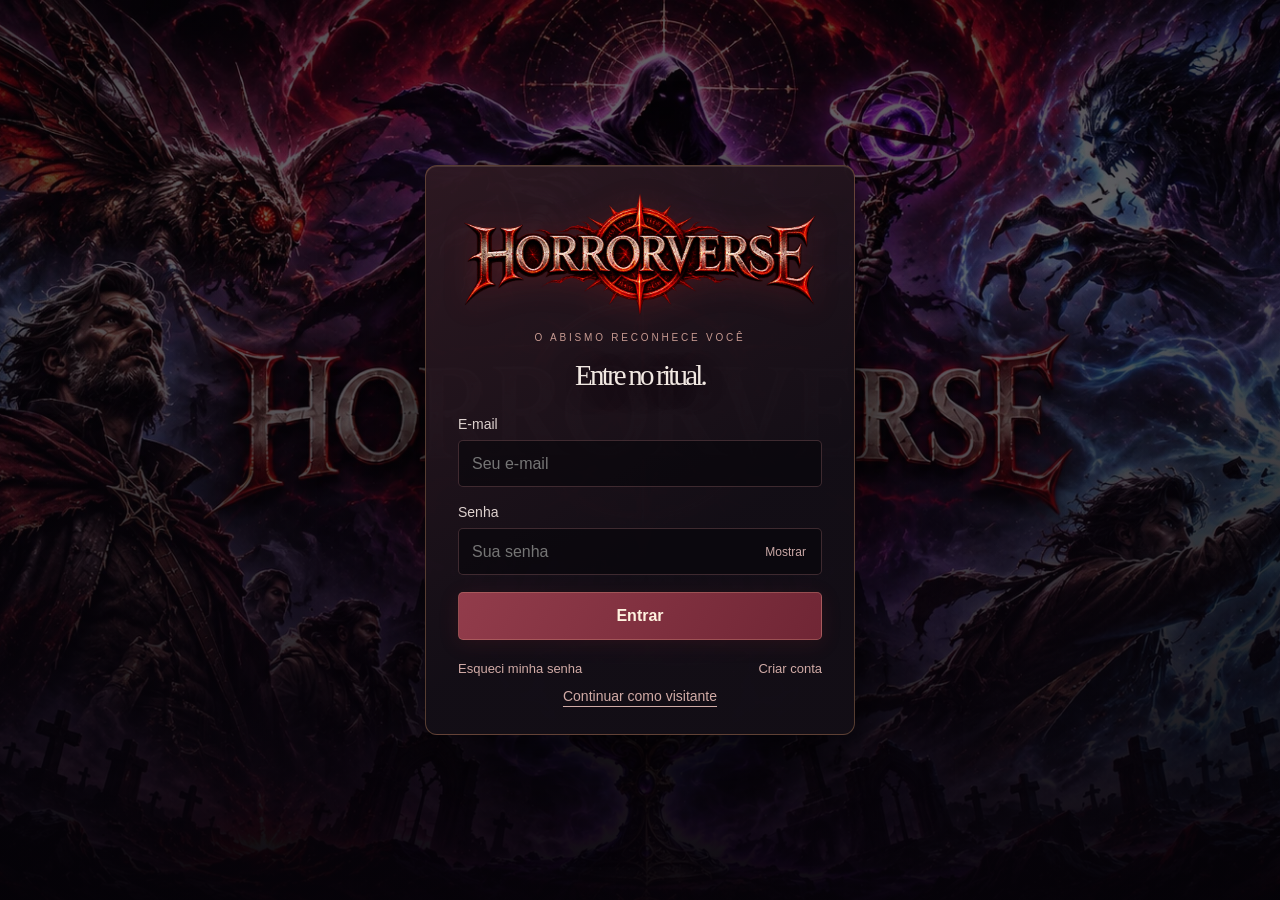
<file: index.html>
<!doctype html><html lang="pt-BR"><head><meta charset="utf-8"><meta name="viewport" content="width=device-width,initial-scale=1"><meta name="theme-color" content="#100c0d"><title>HORRORVERSE — Convergência do Abismo</title><link rel="stylesheet" href="style.css"><link rel="stylesheet" href="progression.css"><link rel="stylesheet" href="booster.css"><link rel="icon" href="favicon.ico" sizes="any"><link rel="icon" type="image/png" sizes="32x32" href="assets/identity/icon-32.png"><link rel="apple-touch-icon" href="assets/identity/icon-180.png"><link rel="preload" as="image" href="assets/identity/splash.webp"><link rel="stylesheet" href="login.css"><link rel="stylesheet" href="interface.css"></head><body>
<section id="loginScreen" class="login-screen" aria-label="Entrada do Horrorverse">
 <img class="login-splash" src="assets/identity/splash.webp" alt="" fetchpriority="high">
 <div class="login-shade"></div>
 <div class="login-panel">
  <img class="login-logo" src="assets/identity/logo.webp" alt="Horrorverse">
  <p class="login-kicker">O ABISMO RECONHECE VOCÊ</p>
  <h1 id="loginHeading">Entre no ritual.</h1>
  <form id="loginForm">
   <label hidden>Apelido<input id="loginNickname" autocomplete="nickname" maxlength="30" required disabled></label>
   <label>E-mail<input id="loginEmail" type="email" autocomplete="email" placeholder="Seu e-mail" required></label>
   <label>Senha<span class="login-password"><input id="loginPassword" type="password" autocomplete="current-password" placeholder="Sua senha" required><button id="passwordToggle" type="button" aria-label="Mostrar senha" aria-pressed="false">Mostrar</button></span></label>
   <button class="login-submit" type="submit">Entrar</button>
  </form>
  <div class="login-links"><button id="loginRecover" type="button">Esqueci minha senha</button><button id="loginRegister" type="button">Criar conta</button></div>
  <p id="loginFeedback" class="login-feedback" role="status"></p>
  <button id="loginGuest" class="login-guest" type="button">Continuar como visitante</button>
 </div>
</section>

<svg class="svg-defs" aria-hidden="true" xmlns="http://www.w3.org/2000/svg"><defs>
<symbol id="i-eye" viewBox="0 0 24 24"><path d="M2 12s4-7 10-7 10 7 10 7-4 7-10 7S2 12 2 12Z"/><circle cx="12" cy="12" r="3"/><path d="M12 2v3m0 14v3M4 4l3 3m10 10 3 3M4 20l3-3M17 7l3-3"/></symbol>
<symbol id="i-sword" viewBox="0 0 24 24"><path d="m5 19 12-12 4-4-1 6L8 21M3 15l6 6M4 20l-2 2M5 4l6 6m5 6 5 5M3 3l1 5 4 4m6 6 4-4m-1 7 4-4"/></symbol>
<symbol id="i-cards" viewBox="0 0 24 24"><rect x="7" y="3" width="13" height="18" rx="1"/><path d="m5 5-3 1 3 15 3-1M13.5 8l3 4-3 4-3-4Z"/></symbol>
<symbol id="i-shield" viewBox="0 0 24 24"><path d="m12 2 8 4v7c0 4-8 9-8 9s-8-5-8-9V6l8-4Zm0 4v12M7 8l5 3 5-3"/></symbol>
<symbol id="i-settings" viewBox="0 0 24 24"><path d="M4 7h16M4 17h16"/><circle cx="8" cy="7" r="3"/><circle cx="16" cy="17" r="3"/></symbol>
<symbol id="i-arrow" viewBox="0 0 24 24"><path d="M3 12h18m-7-7 7 7-7 7"/></symbol></defs></svg>
<main id="menuRoot" class="menu-root"><div class="menu-art" aria-hidden="true"></div><div class="menu-fog" aria-hidden="true"></div><div id="embers" aria-hidden="true"></div>
<header class="menu-top"><a href="#" class="brand" aria-label="Horrorverse, início"><span class="brand-mark">H</span><span>HORRORVERSE<small>CONVERGÊNCIA DO ABISMO</small></span></a><span class="build-tag"><i></i> ALPHA 2.3.7 <span> / </span> O RITUAL DESPERTA</span><div class="menu-wallet" id="menuWallet"><img src="assets/progression/rubedio.webp" alt=""><b id="walletValue">0</b> Rubédio</div><div class="account-control"><button id="accountButton" class="account-button" aria-label="Abrir menu do usuário" aria-expanded="false" aria-controls="accountMenu"><img src="assets/identity/icon.webp" alt=""></button><div id="accountMenu" class="account-menu" hidden><strong>Visitante</strong><p>Progresso salvo neste navegador.</p><button id="accountRefresh" type="button" hidden>Atualizar progresso</button><button id="accountLogin" type="button">Entrar ou criar conta</button></div></div></header>
<nav class="menu-nav" aria-label="Menu principal"><button class="nav-item active" data-screen-go="home"><svg><use href="#i-eye"/></svg><span>O abismo</span></button><button class="nav-item" data-screen-go="builder"><svg><use href="#i-cards"/></svg><span>Meu baralho</span><small id="menuDeckCount">30/30</small></button><button class="nav-item" data-screen-go="tutorial" aria-label="Tutorial"><svg aria-hidden="true"><use href="#i-shield"/></svg><span>Tutorial</span></button><button class="nav-item coming-soon" data-screen-go="story" aria-label="História, em breve" disabled><span>História</span><small class="coming-soon-label">Em breve</small></button><button class="nav-item" data-screen-go="shop" aria-label="Loja"><span>Loja</span></button><button class="nav-item" data-screen-go="history" aria-label="Estatísticas"><span>Estatísticas</span></button><button class="nav-item" data-screen-go="options" aria-label="Configurações"><svg><use href="#i-settings"/></svg><span>Configurações</span></button><div class="nav-bottom"><span class="tiny">CARD GAME DE TERROR</span><p>Todo medo tem<br>uma carta na manga.</p><span class="nav-line"></span><span class="tiny" id="menuCardCount"></span></div></nav>
<div class="menu-content"><section class="menu-screen active" data-screen="home"><div class="hero-copy"><div class="eyebrow"><span></span> SEU PRÓXIMO PESADELO</div><h1>O medo está<br>na sua <em>mão.</em></h1><p>Invoque lendas. Prepare seus rituais.<br>Leve a sanidade do adversário ao limite.</p><button id="quickPlay" class="ritual-button"><svg><use href="#i-sword"/></svg><span>INICIAR DUELO<small>Você contra o abismo</small></span><svg class="arrow"><use href="#i-arrow"/></svg></button><button id="resumeGame" class="text-button" hidden>↳ Continuar meu duelo</button><div class="hero-meta"><span>20 a 30 cartas no baralho</span><i></i><span>10 pontos de sanidade</span></div></div><div class="hero-cards" aria-hidden="true"><div class="ritual-orbit"></div><img class="showcase showcase-back" src="assets/sadako.webp" alt=""><img class="showcase showcase-front" src="assets/jason.webp" alt=""><span class="showcase-caption"><i></i> LENDAS QUE NÃO MORREM</span></div><div class="mode-strip"><button class="mode-card" data-screen-go="pvc"><span class="mode-icon"><svg><use href="#i-eye"/></svg></span><span><small>01 / SOLO</small><b>Contra o pesadelo</b><p>Enfrente o computador.</p></span><span class="mode-arrow">↗</span></button><button class="mode-card" data-screen-go="pvp"><span class="mode-icon"><svg><use href="#i-sword"/></svg></span><span><small>02 / MULTIJOGADOR LOCAL</small><b>Duelo de lendas</b><p>Dois jogadores. Uma só mesa.</p></span><span class="mode-arrow">↗</span></button><button class="mode-card" data-screen-go="lan" disabled><span class="mode-icon"><svg><use href="#i-shield"/></svg></span><span><small>03 / MULTIPLAYER LAN</small><b>Duelo em LAN</b><span class="coming-soon-label">Em breve</span></span></button></div></section>
<section class="menu-screen inner-screen rivals-screen" data-screen="pvc"><span class="eyebrow">01 / DUELO SOLO</span><h2>Escolha seu <em>desafio.</em></h2><p class="screen-description">Três adversários, três maneiras de enfrentar o horror. Cada um tem seu próprio baralho de 30 cartas.</p><div id="rivalChoices" class="rival-choices"></div><p class="fine-print">Seu baralho: <b id="soloDeckCount">30 cartas</b>. As dificuldades representam estilos e prioridades, sem cartas extras ou vantagens escondidas.</p><button id="startPVC" class="ritual-button"><span>DESAFIAR O CARRASCO</span><svg><use href="#i-arrow"/></svg></button><button class="text-button" data-screen-go="home">← Voltar ao abismo</button></section>
<section class="menu-screen inner-screen" data-screen="pvp"><span class="eyebrow">02 / DUELO LOCAL</span><h2>Quem perde<br>a <em>sanidade?</em></h2><p class="screen-description">Convide alguém para a mesa. Cada jogador assume o controle no seu turno, compartilhando este computador.</p><div class="mode-details"><span>JOGADORES<b>2 pessoas</b></span><span>CONEXÃO<b>Mesmo computador</b></span></div><p class="fine-print">Duelo local para duas pessoas compartilhando este computador.</p><button id="startLocal" class="ritual-button"><span>PREPARAR A MESA</span><svg><use href="#i-arrow"/></svg></button><button class="text-button" data-screen-go="home">← Voltar ao abismo</button></section>
<section class="menu-screen inner-screen" data-screen="lan" inert><span class="eyebrow">03 / MULTIPLAYER LAN</span><h2>Conecte seu <em>duelo.</em></h2><p class="screen-description">Abra este site nos dois computadores da mesma rede. Um computador precisa estar executando o servidor Horrorverse 2.3.3.</p><div id="lanConnect" class="lan-form"><label>Endereço do servidor<input id="lanAddress" placeholder="192.168.1.10:3000" autocomplete="off"></label><label>Seu nome<input id="lanName" maxlength="28" value="Jogador"></label><label>Código da sala<input id="lanCode" maxlength="6" placeholder="ABC123" autocomplete="off"></label><div><button id="lanCreate" class="small-primary">Criar sala</button><button id="lanJoin" class="small-primary">Entrar na sala</button><button id="lanReconnect" class="text-button" hidden>Reconectar à minha sessão</button></div></div><div id="lanRoom" hidden><h3>Sala <strong id="lanRoomCode"></strong></h3><p id="lanRoster" style="white-space:pre-line"></p><button id="lanReady" class="small-primary">Confirmar meu baralho</button><button id="lanBackMatch" class="text-button">Voltar ao duelo</button><button id="lanLeave" class="text-button">Sair da sala</button></div><p id="lanStatus" role="status">O navegador pode pedir permissão para acessar a rede local. Autorize para conectar.</p><p class="fine-print">O servidor precisa autorizar o endereço deste site. Se o navegador bloquear a conexão, use o endereço HTTP local mostrado ao iniciar o servidor.</p><button class="text-button" data-screen-go="builder">Escolher meu baralho</button><button class="text-button" data-screen-go="home">← Voltar</button></section><section class="menu-screen inner-screen options-screen" data-screen="options"><span class="eyebrow">SEU RITUAL, SUAS REGRAS</span><h2>Prepare o <em>clima.</em></h2><div class="options-grid"><label>Música ambiente <output id="musicVal"></output><input id="musicVolume" type="range" min="0" max="100"></label><label>Efeitos sonoros <output id="sfxVal"></output><input id="sfxVolume" type="range" min="0" max="100"></label><label>Ritmo das animações<select id="animationSpeed"><option value="1">Cinematográfico</option><option value="1.65">Rápido</option></select></label><label class="check-option"><input id="reducedMotion" type="checkbox"> Reduzir movimento e flashes</label><label>Contorno das cartas<input id="outlineColor" type="color"></label><label>Cor da sanidade<input id="sanityColor" type="color"></label></div><div class="menu-row"><button class="text-button" data-screen-go="home">← Voltar</button><button id="optionsSave" class="small-primary">Salvar opções</button></div><p class="fine-print" id="optionsMessage" role="status">Suas preferências ficam salvas neste navegador.</p>
 <section class="account-settings" aria-labelledby="accountTitle">
  <h3 id="accountTitle">Conta</h3>
  <button id="resetAccount" class="small-primary" type="button">Resetar conta</button>
 </section>
</section>
<section class="menu-screen inner-screen" data-screen="story" inert><div id="storyScene" class="story-scene">
 <h2 id="storyTitle"></h2><div class="story-dialogue"><img id="storyFace" alt=""><div><strong id="storySpeaker"></strong><p id="storyLine"></p>
 <button class="small-primary" id="storyStart">Começar tutorial</button> <button class="text-button" id="storyNext">Continuar conversa</button> <button class="text-button" id="storyShop" data-screen-go="shop">Ir à loja</button></div></div></div></section>
 <section class="menu-screen inner-screen tutorial-screen" data-screen="tutorial">
  <h2>Tutorial</h2>
  <section class="tutorial-rules" aria-labelledby="tutorialRulesTitle">
   <h3 id="tutorialRulesTitle">Como jogar</h3>
   <p class="screen-description">Monte um baralho de 20 a 30 cartas, com até 2 cópias de cada. Você recebe 5 cartas e compra 1 no início de cada turno, inclusive no primeiro. Seres, itens e magias saem do mesmo monte.</p>
   <div class="rules-list">
    <article><b>01</b><div><h3>Invoque seus seres</h3><p>Arraste uma carta para seu campo ou selecione a carta e clique numa posição. Você pode invocar 1 comum e 1 especial por turno. Especiais exigem materiais.</p></div></article>
    <article><b>02</b><div><h3>Prepare o ritual</h3><p>Na Fase Principal, coloque Itens e Feitiços na fileira de suporte e selecione a carta para ativá-la. Feitiços Contínuos continuam em campo depois da ativação.</p></div></article>
    <article><b>03</b><div><h3>Ataque o terror</h3><p>Clique em “Combate” na barra central. Selecione seu Ser e escolha “Atacar”. O dano é ATK − DEF, descontado do TERROR. Cada Ser ataca uma vez por turno, salvo efeito de carta.</p></div></article>
    <article><b>04</b><div><h3>Quebre a sanidade</h3><p>Sem seres inimigos, ataque a sanidade: ATK 1–3 causa 1, 4–6 causa 2, 7–9 causa 3 e 10+ causa 4. Ataques diretos ficam bloqueados nos turnos 1 e 2. Vença por sanidade zero ou elimine todos os Seres do adversário, incluindo os que ainda estiverem na mão ou no monte. Baralhos sem Seres disputam por sanidade.</p></div></article>
   </div>
  </section>
  <section class="tutorial-practice" aria-labelledby="tutorialPracticeTitle">
   <h3 id="tutorialPracticeTitle">Duelo guiado</h3>
   <p class="screen-description">Aprenda a invocar Seres, ativar Itens e Feitiços e vencer um duelo com a ajuda de um Sobrevivente.</p>
   <p class="fine-print" id="tutorialReward"></p>
   <div class="menu-row"><button class="text-button" data-screen-go="home">← Voltar</button><button id="startTutorial" class="small-primary">Começar tutorial</button></div>
  </section>
 </section>
 <section class="menu-screen inner-screen" data-screen="history"><h2>Estatísticas</h2><div id="historyList"></div></section>
</div>
<footer class="menu-footer"><span>O RITUAL DESPERTA</span><span>UMA CARTA PODE MUDAR TUDO.</span><span>ALPHA 2.3.7 / EDIÇÃO ABISMO</span></footer></main>
<main id="duel" hidden><header class="duel-top"><button id="menuInGame" class="icon-button" aria-label="Abrir menu">☰</button><div class="duel-brand">HORRORVERSE<small>CONVERGÊNCIA DO ABISMO</small></div><div id="roundLabel" class="round-label">RODADA 01</div><button id="rulesInGame" class="icon-button" aria-label="Como jogar">?</button><button id="reset" class="icon-button" aria-label="Reiniciar duelo">↻</button></header><aside class="inspector"><span class="eyebrow">ARQUIVO DO ABISMO</span><div id="inspectCard" class="inspect-card"><div class="empty-inspect">✧</div></div><div id="detail"><h2>Conheça suas cartas.</h2><p>Passe o mouse ou selecione uma carta para ver seus atributos e habilidades.</p></div><div id="actions" class="card-actions"></div><div class="duel-log"><button id="logToggle" aria-expanded="false">REGISTRO DO DUELO <span>⌄</span></button><div id="log" hidden></div></div></aside><section class="arena" aria-label="Mesa de duelo"><img id="fieldBackground" class="field-background" alt="" aria-hidden="true" hidden><div class="arena-grain"></div><div class="arena-sigil" aria-hidden="true">✧</div><div class="rival-hand" id="rivalHand" aria-label="Cartas do adversário"></div><div class="player-hud enemy-hud" id="hud1"></div><div class="player-hud self-hud" id="hud0"></div><div class="board" id="board"><nav id="duelPhases" class="phase-bar" aria-label="Fases do turno"></nav><div id="phaseNotice" class="phase-notice" role="status" hidden></div></div><div id="turnIndicator" class="turn-indicator"></div><div class="deck-area"><div class="deck-pile" id="deckPile"><div class="card-back"><span>H</span></div><b id="deckCount">0</b></div><small>MONTE</small><div class="grave-pile" id="gravePile"><svg><use href="#i-cards"/></svg><b id="graveCount">0</b></div><small>DESCARTE</small></div><button id="end" class="end-turn"><span class="end-symbol">➜</span><b>ENCERRAR</b><small>TURNO</small></button><div class="arena-help">Selecione uma carta para jogar <span>ou arraste até o campo</span></div></section><section class="hand-zone" aria-label="Sua mão"><div class="hand-heading"><span id="handTitle">SUA MÃO</span><span id="hint">Escolha seu primeiro movimento</span><span id="handCount"></span></div><div id="hand" class="hand"></div></section></main>
<div id="toast" role="status" aria-live="polite"></div><div id="fxLayer" aria-hidden="true"></div><div id="flash" aria-hidden="true"></div><div id="dragGhost" hidden aria-hidden="true"></div><div id="turnBanner" aria-hidden="true"><div class="turn-line"></div><div id="turnMain"></div><small id="turnSub"></small><div class="turn-line"></div></div>
<div id="combat" hidden role="dialog" aria-modal="true" aria-label="Confronto"><div class="combat-stage"><span class="eyebrow" id="combatTitle">CONFRONTO</span><div class="combat-pair"><div class="combat-fighter" id="combatAttacker"></div><div class="combat-vs">VS</div><div class="combat-fighter" id="combatDefender"></div></div><svg class="combat-slash" viewBox="0 0 700 260" aria-hidden="true"><path d="M90 220 595 35M160 245 650 65M60 175 525 10"/></svg><div id="combatDamage"></div><div id="combatShield"><svg><use href="#i-shield"/></svg><span>BLOQUEIO</span></div><div class="combat-meter"><div id="combatHealth"></div></div><div class="combat-result"><strong id="combatResult">O confronto começa</strong><span id="combatStats"></span></div></div></div>
<dialog id="choiceDialog"><div class="eyebrow">O ABISMO AGUARDA</div><h2 id="choiceTitle"></h2><form id="choiceForm"><div id="choiceBody"></div><p id="choiceError" role="status"></p><div class="dialog-actions"><button id="choiceCancel" type="button" class="text-button">Cancelar</button><button type="submit" class="small-primary" id="choiceConfirm">Confirmar</button></div></form></dialog>
<div id="chainNotice" class="chain-notice" role="status" hidden></div>
 <aside id="tutorialTip" class="tutorial-tip" hidden><strong>Sobrevivente</strong><p id="tutorialText"></p></aside>
 <main id="shopScreen" aria-labelledby="shopTitle" hidden>
 <div class="shop-stage">
  <header class="shop-top">
   <button type="button" class="text-button" id="shopBack">← Voltar ao menu</button>
   <h1 id="shopTitle">Balcão Oculto</h1>
   <div class="shop-wallet"><img src="assets/progression/rubedio.webp" alt=""><b id="shopBalance">0</b> Rubédio</div>
  </header>
  <div id="shopPacks" class="shop-packs" role="group" aria-label="Boosters à venda"></div>
  <img id="shopVendor" class="shop-vendor" src="assets/progression/vendor.webp" alt="Mercador reptiliano">
  <div id="shopRegister" class="shop-register" aria-hidden="true"></div>
  <section class="shop-dialogue" aria-label="Mercador"><strong>Mercador</strong><p id="vendorLine" aria-live="polite"></p></section>
  <form id="buyPack" class="shop-checkout">
   <img id="packPreview" alt="" class="pack-preview">
   <h2 id="selectedPack"></h2>
   <p id="packDescription"></p>
   <button type="button" id="inspectPack" class="text-button">Ver cartas possíveis</button>
   <div class="shop-quantity">
    <label for="shopCount">Quantidade</label>
    <button type="button" id="shopMinus" aria-label="Diminuir quantidade">−</button>
    <input id="shopCount" type="number" min="1" max="99" required value="1">
    <button type="button" id="shopPlus" aria-label="Aumentar quantidade">+</button>
   </div>
   <button class="small-primary" id="shopConfirm">Comprar · <span id="shopTotal"></span></button>
   <button type="button" id="goOpenPacks" class="text-button" hidden>Abrir no Deck Builder →</button>
   <p id="shopError" class="shop-status" role="status"></p>
  </form>
  <div id="shopParticles" aria-hidden="true"></div>
 </div>
</main>
<dialog id="packContents" aria-labelledby="packContentsTitle"><header><div><h2 id="packContentsTitle"></h2><p id="packContentsCount"></p></div><form method="dialog"><button class="text-button">Fechar</button></form></header><ul id="possiblePulls"></ul></dialog>
<dialog id="confirmPurchase" aria-labelledby="purchaseHeading"><img id="checkoutArt" alt=""><h2 id="purchaseHeading">Confirmar compra</h2><p id="purchaseText"></p><button class="small-primary" id="purchaseYes">Confirmar</button> <button class="text-button" id="purchaseNo">Voltar</button></dialog>
 <dialog id="resultDialog"><div class="result-sigil">✧</div><span class="eyebrow">O RITUAL TERMINOU</span><h2 id="resultTitle"></h2><p id="resultReason"></p><section id="rewardPanel" hidden><div class="reward-total"><img src="assets/progression/rubedio.webp" alt=""><strong id="rewardTotal"></strong></div><div id="rewardBreakdown"></div><button class="text-button" id="rewardDetails">Ver estatísticas</button></section><button id="playAgain" class="ritual-button"><span>JOGAR NOVAMENTE</span><svg><use href="#i-arrow"/></svg></button><button id="resultMenu" class="text-button">Voltar ao menu</button></dialog>
<div id="hvEditorOverlay" hidden><div class="editor-bar"><span>HORRORVERSE <small>/ MEU BARALHO</small></span><span id="hvEditorStatus" role="status">Prepare suas próximas invocações.</span><button id="closeEditor" class="text-button">Fechar ×</button></div><iframe id="hvEditorFrame" title="Construtor de baralhos do Horrorverse" src="editor.html"></iframe></div>
<main id="lanDuel" hidden><header class="lan-top"><button id="lanMenu" class="text-button">☰ Sala</button><strong id="lanTitle"></strong><button id="lanExitMatch" class="text-button">Sair do duelo</button></header><div id="lanPlayers"></div><p id="lanMatchStatus" role="status"></p><div class="lan-layout"><div><div id="lanBoard"></div><div id="lanHandLabel"></div><div id="lanHand"></div></div><aside><div id="lanSelection"><p>Selecione uma carta para ver suas ações.</p></div><button id="lanEnd" class="small-primary">Encerrar turno</button><pre id="lanLog"></pre></aside></div></main><noscript>Ative o JavaScript do navegador para iniciar Horrorverse.</noscript><script src="cards.js"></script><script src="engine.js"></script><script src="expansion.js"></script><script src="alpha23.js"></script><script src="duel-stats.js"></script><script src="booster-catalogue.js"></script><script src="progression.js"></script><script src="cloud-progress.js"></script><script src="audio-data.js"></script><script src="sfx-data.js"></script><script src="ai.js"></script><script src="cards-ui.js"></script><script src="progression-ui.js"></script><script src="game.js"></script><script src="editor_bridge.js"></script><script src="login.js"></script></body></html>
</file>
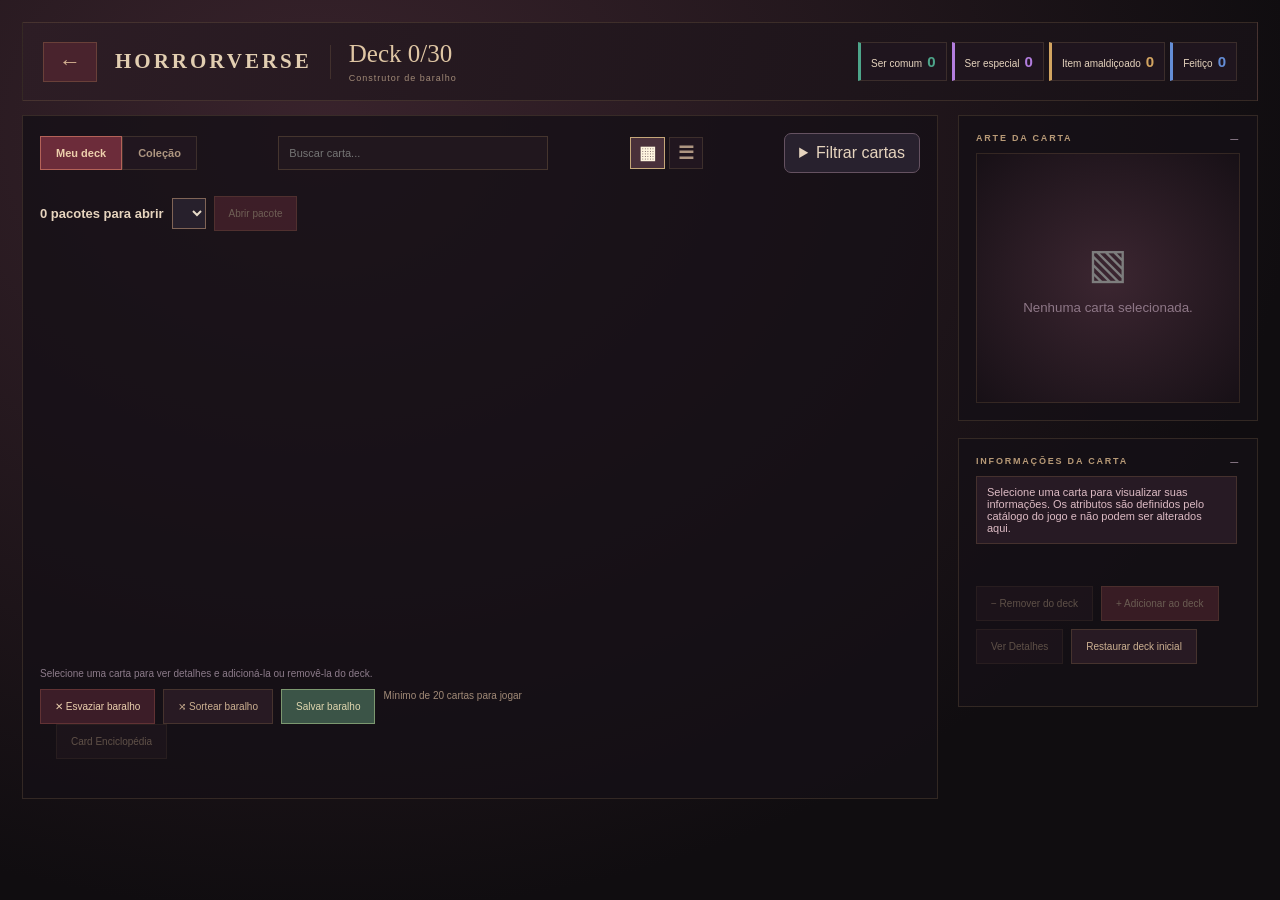
<file: editor.html>
<!DOCTYPE html>
<html lang="pt-BR">
<head>
<meta charset="UTF-8"><meta name="viewport" content="width=device-width, initial-scale=1.0">
<title>HORRORVERSE — Deck Builder</title>
<style>
:root{--bg:#0d0c11;--panel:#17151d;--panel2:#211d27;--border:#39313e;--accent:#cf4251;--text:#f4edf1;--muted:#ad9da9;--common:#4da58a;--special:#b27dde;--item:#d2a461;--magic:#648dd6;--gold:#e7b86e}
*{box-sizing:border-box}body{margin:0;background:radial-gradient(circle at 30% 0%,#271923 0%,var(--bg) 55%);color:var(--text);font-family:Inter,Segoe UI,Arial,sans-serif}button,input,select,textarea{font:inherit}button{cursor:pointer}button:disabled{opacity:.35;cursor:not-allowed}.app{max-width:1540px;margin:auto;padding:18px;min-height:100vh}.top{display:flex;align-items:center;gap:18px;background:linear-gradient(110deg,#241b24,#16151b);border:1px solid var(--border);border-radius:12px;padding:13px 17px;margin-bottom:14px;flex-wrap:wrap}.back{font-size:24px;line-height:1;border:0;background:#49232e;color:#ff7c84;border-radius:8px;padding:8px 15px}.brand{font-family:Georgia,serif;font-weight:800;letter-spacing:2px;font-size:19px;color:#dfbdc0}.divider{width:1px;background:var(--border);height:34px}.count{font-size:24px;font-weight:800;white-space:nowrap}.count small{font-size:12px;font-weight:600;color:var(--muted);display:block}.distribution{margin-left:auto;display:flex;gap:6px;flex-wrap:wrap}.pill{border-radius:8px;border:1px solid var(--border);background:#231e29;padding:8px 10px;white-space:nowrap;font-size:12px}.pill strong{font-size:16px;margin-left:5px}.pill.invalid{outline:1px solid #e86571}.layout{display:grid;grid-template-columns:minmax(0,1fr) 338px;gap:14px;align-items:start}.left{background:#141219;border:1px solid var(--border);border-radius:12px;min-height:78vh;padding:13px}.toolbar{display:flex;justify-content:space-between;gap:10px;align-items:center;margin-bottom:12px;flex-wrap:wrap}.tabs{display:flex;gap:5px}.tab{background:#28212e;color:#c9b9c7;border:1px solid #3b303f;border-radius:7px;padding:9px 13px;font-weight:700}.tab.active{color:#fff;background:#743142;border-color:#bf4b5a}.search{background:#201d25;border:1px solid #4a3a4a;border-radius:7px;color:white;padding:10px 12px;min-width:180px;flex:1;max-width:270px}.select{background:#201d25;border:1px solid #4a3a4a;border-radius:7px;color:white;padding:10px;max-width:160px}.grid{display:grid;grid-template-columns:repeat(6,minmax(0,1fr));gap:10px;max-height:calc(100vh - 206px);min-height:510px;overflow:auto;padding:4px 5px 8px 1px;align-content:start}.card{position:relative;aspect-ratio:0.69;min-height:148px;border:2px solid #4a3a49;border-radius:10px;background:linear-gradient(170deg,#332a35 0%,#18171d 67%);padding:8px;display:flex;flex-direction:column;text-align:left;transition:transform .15s,border-color .15s;min-width:0;overflow:hidden}.card:hover{transform:translateY(-2px);border-color:#ac7884}.card.selected{border-color:#f19c9d;box-shadow:0 0 0 2px #752b3b}.stripe{height:5px;border-radius:4px;margin-bottom:9px;flex-shrink:0}.cardtype{font-size:9px;text-transform:uppercase;letter-spacing:1.1px;font-weight:750;color:#c5afbe}.symbol{flex:1;display:flex;justify-content:center;align-items:center;color:#826d80;font-size:40px;font-family:Georgia,serif;opacity:.66;min-height:30px;background:#121019;border-radius:6px;padding:6px;aspect-ratio:0.78}.cardname{font-family:Georgia,serif;font-size:clamp(12px,1vw,16px);font-weight:700;overflow-wrap:anywhere;line-height:1.15}.stats{display:flex;justify-content:space-between;border-top:1px solid #5a4254;padding-top:6px;margin-top:7px;font-size:11px;color:#d6c6d2}.tag{position:absolute;right:7px;top:17px;border-radius:50%;background:#6e2636;width:22px;height:22px;display:grid;place-items:center;font-size:11px;font-weight:800;border:1px solid #d46b78}.blank{border:1px dashed #372e3c;border-radius:9px;aspect-ratio:.69;min-height:148px;display:grid;place-items:center;color:#504450;font-size:28px}.right{display:flex;flex-direction:column;gap:12px;min-width:0}.panel{background:#17151d;border:1px solid var(--border);border-radius:12px;padding:14px}.panel-title{display:flex;justify-content:space-between;align-items:center;margin:0 0 10px;font-size:13px;color:#d5b7c5;text-transform:uppercase;letter-spacing:1px;font-weight:800}.art{height:225px;border:1px dashed #725765;background:repeating-linear-gradient(45deg,#251f2a 0 14px,#201b24 14px 28px);border-radius:8px;display:flex;align-items:center;justify-content:center;flex-direction:column;gap:10px;color:#8e7787;text-align:center}.art .icon{font-size:42px;filter:grayscale(1)}.art small{max-width:240px;line-height:1.45}.panel-content{max-height:calc(100vh - 380px);min-height:230px;overflow:auto;padding-right:3px}.label{display:block;color:#bdaab8;font-size:11px;text-transform:uppercase;letter-spacing:.6px;font-weight:700;margin-bottom:5px}.field{width:100%;border:1px solid #4a394b;background:#241f2a;color:#f5edf2;padding:9px 10px;border-radius:7px;outline:none}.field:focus{border-color:#c06176}.formgrid{display:grid;grid-template-columns:1fr 1fr;gap:9px}.field-wrap{margin-bottom:10px}.hint{color:var(--muted);font-size:11px;line-height:1.45}.actions{display:flex;gap:8px;flex-wrap:wrap;margin-top:10px}.btn{background:#793045;color:white;border:1px solid #ab4e61;border-radius:8px;padding:10px 12px;font-weight:800;font-size:12px}.btn.ghost{background:#28232d;border-color:#504051;color:#d8c8d3}.btn.danger{background:#4a2028;border-color:#8d3344}.btn:hover:not(:disabled){filter:brightness(1.2)}.empty{grid-column:1/-1;display:flex;align-items:center;justify-content:center;min-height:300px;color:var(--muted);text-align:center}.status{margin-top:10px;font-size:12px;color:#a4d5b2;min-height:15px}.footer{margin-top:9px;font-size:12px;color:#8c7b8a}.subheading{font-size:12px;color:#a995a6}.rule{margin:12px 0;border:0;border-top:1px solid var(--border)}.notice{padding:9px 10px;background:#2c242b;border-radius:7px;border:1px solid #58424b;color:#ddbbc4;font-size:12px}.wide{grid-column:1/-1}
@media (max-width:1120px){.grid{grid-template-columns:repeat(4,minmax(0,1fr))}.distribution{margin-left:0}.layout{grid-template-columns:minmax(0,1fr) 320px}}@media(max-width:780px){.app{padding:10px}.layout{grid-template-columns:1fr}.grid{grid-template-columns:repeat(3,minmax(0,1fr));max-height:480px;min-height:250px}.right{display:grid;grid-template-columns:1fr 1fr}.panel-content{max-height:none}.card{min-height:145px}.divider{display:none}}@media(max-width:510px){.grid{grid-template-columns:repeat(2,minmax(0,1fr))}.right{display:flex}.brand{font-size:16px}.count{font-size:19px}.cardname{font-size:14px}}

.card .symbol img{width:100%;height:100%;object-fit:contain;object-position:center center;border-radius:4px;display:block;opacity:1}.card .symbol:has(img){margin:5px 0;overflow:hidden;opacity:1;justify-content:center;align-items:center}.art:has(img){height:300px;padding:12px;overflow:hidden;background:#100e16;border-style:solid}.art img{width:100%;height:100%;object-fit:contain;object-position:center center;display:block}.detail-name{font-family:Georgia,serif;font-size:23px;font-weight:700;margin:0 0 10px;color:#fff}
.detail-badge{display:inline-block;border:1px solid #554152;border-radius:7px;background:#291f2c;padding:5px 8px;margin:0 6px 7px 0;color:#ead8e5;font-size:12px}
.detail-section{margin:12px 0 4px;color:#d2adb9;font-size:11px;font-weight:800;text-transform:uppercase;letter-spacing:.8px}
.detail-text{white-space:pre-wrap;overflow-wrap:anywhere;color:#e8dce5;font-size:13px;line-height:1.55;margin:3px 0 10px}
.deck-help{font-size:12px;color:#bcabb7;line-height:1.55}
.card.in-deck{box-shadow:inset 0 0 0 1px #856452}
#saveDeck{background:#4b765e;border-color:#73a18a}

/* Alpha 0.9: exibir a carta COMPLETA, sem recorte, em todas as visualizações. */
.card{color:#f4edf1}
.cardname{color:#f4edf1}
.card .stats{color:#d6c6d2}
.card .symbol{flex:1 1 auto;min-height:0;min-width:0;aspect-ratio:auto;padding:2px;margin:5px 0;background:#0e0c13;overflow:hidden;display:flex;align-items:center;justify-content:center}
.card .symbol img{display:block;width:100%;height:100%;min-width:0;min-height:0;max-width:100%;max-height:100%;object-fit:contain;object-position:center;border-radius:3px}
.card .symbol:has(img){margin:5px 0;align-items:center;justify-content:center}
.art:has(img){height:350px;min-height:0;padding:10px;background:#0d0b12;overflow:hidden;display:flex;align-items:center;justify-content:center}
.art img{display:block;width:auto;height:auto;max-width:100%;max-height:100%;object-fit:contain;object-position:center;aspect-ratio:auto}
</style>
<link rel="stylesheet" href="style.css"><link rel="stylesheet" href="editor-polish.css"><link rel="stylesheet" href="booster.css"><script src="cards.js"></script><script src="booster-catalogue.js"></script><script src="cards-ui.js"></script>
<style>.filter-menu{position:relative;z-index:20}.filter-menu summary{cursor:pointer;padding:10px 14px;border:1px solid #655261;border-radius:7px;background:#28212e}.filter-panel{position:absolute;right:0;top:44px;width:260px;padding:18px;background:#1e1923;border:1px solid #806377;border-radius:10px;box-shadow:0 12px 35px #0009;display:grid;gap:10px}.filter-panel label{color:#c6afbd;font-size:12px}.filter-panel .field{max-width:none}</style><link rel="icon" href="favicon.ico"><link rel="stylesheet" href="interface.css"></head>
<body>
<div class="app">
<header class="top">
<button class="back" id="back" title="Voltar para o menu">←</button>
<div class="brand">HORRORVERSE</div><div class="divider"></div>
<div class="count" id="counter">Deck 0/30<small>Construtor de baralho</small></div>
<div class="distribution" id="distribution"></div>
</header>
<main class="layout">
<section class="left">
<div class="toolbar"><div class="tabs"><button class="tab active" id="tabDeck">Meu deck</button><button class="tab" id="tabCollection">Coleção</button></div><input class="search" id="search" placeholder="Buscar carta..." aria-label="Buscar carta"><div class="view-switch" role="group" aria-label="Visualização das cartas"><button class="tab" type="button" id="viewBlocks" aria-label="Ver em blocos" title="Blocos" aria-pressed="true">▦</button><button class="tab" type="button" id="viewList" aria-label="Ver em lista" title="Lista" aria-pressed="false">☰</button></div><details class="filter-menu"><summary id="filterLabel">Filtrar cartas</summary><div class="filter-panel"><label for="filter">Tipo</label><select class="field" id="filter"><option value="all">Todos os tipos</option><option value="ser">Seres</option><option value="common">Seres comuns</option><option value="special">Seres especiais</option><option value="item">Itens</option><option value="magic">Feitiços</option></select><label for="subtypeFilter">Subtipo</label><select class="field" id="subtypeFilter"><option value="all">Todos os subtipos</option></select><button class="btn ghost" id="clearFilters" type="button">Limpar filtros</button></div></details></div>
<div class="pack-tools"><strong id="packCount">0 pacotes para abrir</strong> <select id="packType" aria-label="Tipo de pacote"></select> <button class="btn" id="openPack" disabled>Abrir pacote</button></div><div class="grid" id="grid"></div>
<div class="footer" id="listInfo">Selecione uma carta para ver detalhes e adicioná-la ou removê-la do deck.</div><div class="actions"><button class="btn danger" id="clearDeck" type="button">✕ Esvaziar baralho</button><button class="btn ghost" id="randomDeck" type="button">⤨ Sortear baralho</button><button class="btn" id="saveDeck" type="button">Salvar baralho</button><span id="deckValid" class="hint"></span></div>
<div class="encyclopedia-entry">
 <button id="openEncyclopedia" class="btn ghost" type="button" disabled>Card Enciclopédia</button>
</div>
</section>
<aside class="right">
<section class="panel"><h2 class="panel-title">Arte da carta <span id="artState" class="subheading">—</span></h2><div class="art" id="artPreview"><div class="icon">▧</div><small>Selecione uma carta para visualizar sua arte.</small></div></section>
<section class="panel"><h2 class="panel-title">Informações da carta <span id="selectedId" class="subheading">—</span></h2>
<div class="panel-content" id="details"><div class="notice">Selecione uma carta para visualizar seus dados.</div></div>
<div class="actions"><button class="btn ghost" id="remove" disabled>− Remover do deck</button><button class="btn" id="add" disabled>+ Adicionar ao deck</button><button class="btn ghost" id="viewDetails" type="button" disabled>Ver Detalhes</button><button class="btn ghost" id="restore">Restaurar deck inicial</button></div>
<div class="status" id="status" aria-live="polite"></div>
</section>
</aside>
</main>
</div>
<dialog id="packReveal" aria-labelledby="packTitle">
 <h2 id="packTitle"></h2>
 <div id="packOpening" aria-hidden="true"></div>
 <div id="packCards"></div>
 <div class="pack-reveal-actions">
  <button type="button" class="btn ghost" id="skipReveal">Mostrar todas</button>
  <form method="dialog"><button class="btn" id="closeReveal">Fechar</button></form>
 </div>
</dialog>
<dialog id="cardZoom" class="card-zoom" aria-labelledby="zoomName">
 <div class="zoom-layout">
  <div id="zoomArt" class="zoom-art"></div>
  <section><button id="zoomClose" class="btn ghost zoom-close" type="button" aria-label="Fechar detalhes">×</button>
   <h2 id="zoomName"></h2><div id="zoomDetails"></div>
   <p id="zoomCount" aria-live="polite"></p>
   <div class="zoom-actions"><button class="btn" id="zoomAdd" type="button">+ Adicionar ao deck</button><button class="btn ghost" id="zoomRemove" type="button">− Remover do deck</button></div>
  </section>
 </div>
</dialog>
<dialog id="cardEncyclopedia" aria-labelledby="encyclopediaTitle">
 <header class="encyclopedia-header">
  <div>
   <h2 id="encyclopediaTitle">Card Enciclopédia</h2>
   <p id="encyclopediaProgress"></p>
   <p class="encyclopedia-legend">Em cores, cartas da sua coleção. Em cinza, cartas que faltam.</p>
  </div>
  <form method="dialog"><button class="btn ghost" autofocus>Fechar</button></form>
 </header>
 <div class="encyclopedia-tools"><input type="search" id="archiveSearch" placeholder="Buscar por nome ou tipo" aria-label="Buscar na enciclopédia"><select id="archiveFilter" aria-label="Cartas da coleção"><option value="all">Todas as cartas</option><option value="owned">Já possuo</option><option value="missing">Ainda faltam</option></select><progress id="archiveProgress" aria-label="Coleção completa"></progress></div>
 <ul id="encyclopediaGrid" aria-label="Catálogo de cartas"></ul>
</dialog>
<script>
// HORRORVERSE Alpha 0.5 — Deck Builder somente leitura.
// Catálogo vindo exclusivamente de cards.js, não há edição de cartas neste módulo.
const {minDeckSize,maxDeckSize,maxCopies}=HV_DATA.DEFAULT_CONFIG;
const META={common:{name:'Ser comum',short:'COMUM',color:'#4da58a',symbol:'✦'},special:{name:'Ser especial',short:'ESPECIAL',color:'#b27dde',symbol:'☠'},item:{name:'Item amaldiçoado',short:'ITEM',color:'#d2a461',symbol:'◇'},magic:{name:'Feitiço',short:'FEITIÇO',color:'#648dd6',symbol:'✧'}};
let cards=[], deck=[], savedDeck=[], starter=[], tab='deck',selected=null,ready=false,viewStyle='blocks';
try{if(localStorage.getItem('hv.builder.view')==='list')viewStyle='list'}catch{}
const $=id=>document.getElementById(id);
const esc=s=>String(s??'').replace(/[&<>"']/g,c=>({'&':'&amp;','<':'&lt;','>':'&gt;','"':'&quot;',"'":'&#39;'}[c]));
const copies=id=>deck.filter(x=>x===id).length;
const count=t=>deck.filter(id=>cards.find(c=>c.id===id)?.type===t).length;
const valid=()=>HV_DATA.validDeck(deck);
const canAdd=c=>c&&deck.length<maxDeckSize&&copies(c.id)<Math.min(owned[c.id]||0,maxCopies);
const createRandomDeck=()=>HV_DATA.randomDeck(owned);
function status(msg,bad=false){$('status').textContent=msg;$('status').style.color=bad?'#ffa3a9':'#a4d5b2'}
const encyclopediaCards=[...HV_DATA.CARD_LIBRARY].sort((a,b)=>a.name.localeCompare(b.name,'pt-BR'));
const normalizeSearch=value=>value.normalize('NFD').replace(/[\u0300-\u036f]/g,'').toLocaleLowerCase('pt-BR').trim();
$('archiveSearch').oninput=$('archiveFilter').onchange=()=>{renderEncyclopedia();$('encyclopediaGrid').scrollTop=0;};
function renderEncyclopedia(){
 const entries=encyclopediaCards.map(card=>({card,collected:owned[card.id]>0}));
 const collected=entries.filter(entry=>entry.collected).length;
 const missing=entries.length-collected;
 const progress=missing===0?'Coleção completa':missing===1?'Falta 1 carta':`Faltam ${missing} cartas`;
 $('encyclopediaProgress').textContent=`${collected} de ${entries.length} cartas diferentes · ${progress}`;
 $('archiveProgress').max=entries.length;$('archiveProgress').value=collected;
 const query=normalizeSearch($('archiveSearch').value),filter=$('archiveFilter').value;
 const matching=entries.filter(({card,collected})=>(filter==='all'||collected===(filter==='owned'))&&normalizeSearch([card.name,card.affinity,card.cardSubtype,({ser:'Ser',magia:'Feitiço',item:'Item'})[card.kind]].filter(Boolean).join(' ')).includes(query));
 $('encyclopediaGrid').innerHTML=matching.map(({card,collected})=>`
  <li class="${collected?'encyclopedia-owned':'encyclopedia-missing'}">
   <div class="encyclopedia-art" aria-hidden="true">${HV_UI.markup(card,{lazy:true})}</div>
   <span>${esc(card.name)}</span><span class="encyclopedia-status">${collected?'Na coleção':'Em falta'}</span>
  </li>`).join('')||'<li class="archive-empty">Nenhuma carta corresponde à busca.</li>';
}
$('openEncyclopedia').onclick=()=>{
 renderEncyclopedia();
 $('cardEncyclopedia').showModal();
 $('encyclopediaGrid').scrollTop=0;
};
function send(action,data={}){try{window.parent.postMessage({source:'hv-builder',action,...data},'*')}catch{}}
function toCard(c){return {...c,kind:['common','special'].includes(c.type)?'ser':c.type==='item'?'item':'magia',rarity:c.type==='common'?'comum':'especial'}}
function subtypeOf(c){return ['common','special'].includes(c.type)?c.affinity:c.cardSubtype||({field:'Campo',reaction:'Reação',continuous:'Contínuo'}[c.subtype]||'Normal')}
function updateSubtypes(){const f=$('filter').value;const values=[...new Set(cards.filter(c=>f==='all'||c.type===f||(f==='ser'&&['common','special'].includes(c.type))).map(subtypeOf).filter(Boolean))].sort((a,b)=>a.localeCompare(b,'pt-BR'));$('subtypeFilter').innerHTML='<option value="all">Todos os subtipos</option>'+values.map(v=>`<option value="${esc(v)}">${esc(v)}</option>`).join('');$('filterLabel').textContent='Filtrar cartas';}
function renderHeader(){
 $('counter').innerHTML=`Deck ${deck.length}/${maxDeckSize}<small>Construtor de baralho</small>`;
 $('distribution').innerHTML=Object.entries(META).map(([t,m])=>`<span class="pill" style="border-left:3px solid ${m.color}">${m.name}<strong style="color:${m.color}">${count(t)}</strong></span>`).join('');
 $('deckValid').textContent=valid()?'✓ Baralho válido · até '+maxCopies+' cópias por carta':'Mínimo de '+minDeckSize+' cartas para jogar';
}
function cardStats(c){
 if(!['common','special'].includes(c.type))return '';
 return `<span class="detail-badge">ATK ${c.atk}</span><span class="detail-badge">DEF ${c.def}</span><span class="detail-badge">TERROR ${c.terror}</span>`;
}
function typeName(c){return ['common','special'].includes(c.type)?'Ser':c.type==='item'?'Item':'Feitiço'}
function openDetails(id){
 send('sound',{kind:'inspect'});
 selected=id;if(discoveries[id]){delete discoveries[id];send("markSeen",{id});}redraw();if(!$('cardZoom').open)$('cardZoom').showModal();
}
function renderGrid(){
 const isList=viewStyle==='list';
 $('grid').classList.toggle('card-list',isList);
 $('viewList').setAttribute('aria-pressed',String(isList));
 $('viewBlocks').setAttribute('aria-pressed',String(!isList));
 renderHeader();$('tabDeck').classList.toggle('active',tab==='deck');$('tabCollection').classList.toggle('active',tab==='collection');
 const q=$('search').value.toLocaleLowerCase('pt-BR').trim(),f=$('filter').value;
 const base=tab==='deck'?[...new Set(deck)].map(id=>cards.find(c=>c.id===id)).filter(Boolean):cards.filter(c=>owned[c.id]>0);
 const filtered=base.filter(c=>(f==='all'||c.type===f||(f==='ser'&&['common','special'].includes(c.type)))&&($('subtypeFilter').value==='all'||subtypeOf(c)===$('subtypeFilter').value)&&normalizeSearch(c.name).includes(normalizeSearch(q)));
 $('grid').innerHTML=filtered.length?filtered.map((c,i)=>{const number=copies(c.id);const badge=discoveries[c.id]?'<span class="new-card-badge">NOVO</span>':'';
 if(isList)return `<button type="button" class="list-card ${selected===c.id?'selected':''}" data-id="${esc(c.id)}" aria-label="Ver detalhes de ${esc(c.name)}">
  <span class="list-card-top"><strong>${esc(c.name)}</strong>${badge}<span class="list-stats">${cardStats(c)}${c.periculosidade!==undefined?`<span class="detail-badge">Periculosidade ${c.periculosidade}</span>`:''}</span>
   <span class="list-types"><span class="detail-badge">${typeName(c)}</span><span class="detail-badge">${esc(subtypeOf(c))}</span>${number?`<span class="detail-badge">${number}× no deck</span>`:''}</span></span>
  ${c.effect?`<span class="list-effect">${esc(c.effect)}</span>`:''}</button>`;
 return `<button type="button" class="card ${selected===c.id?'selected':''} ${number?'in-deck':''}" data-id="${esc(c.id)}" style="--entry:${Math.min(i,12)*20}ms" aria-label="${esc(c.name)}">${window.HV_UI.markup(toCard(c))}${badge}${number?`<div class="tag">${number}</div>`:''}</button>`}).join(''):'<div class="empty">Nenhuma carta encontrada nessa visualização.</div>';
 $('listInfo').textContent=tab==='deck'?`No baralho: ${deck.length}/${maxDeckSize} cartas. Selecione uma carta para visualizar ou remover.`:`Coleção: ${base.length} modelos disponíveis. Selecione para adicionar ao deck.`;
 $('grid').querySelectorAll('[data-id]').forEach(b=>b.onclick=()=>openDetails(b.dataset.id));
}
function renderDetails(){
 const c=cards.find(c=>c.id===selected);$('selectedId').textContent=c?'HV-'+String(cards.indexOf(c)+1).padStart(2,'0'):'—';$('add').disabled=!canAdd(c);$('remove').disabled=!c||!copies(c.id);
 $('viewDetails').disabled=!c;$('zoomAdd').disabled=!canAdd(c);$('zoomRemove').disabled=!c||!copies(c.id);
 if(c){
  $('zoomName').textContent=c.name;$('zoomArt').innerHTML=HV_UI.markup(toCard(c));
  $('zoomDetails').innerHTML=`<div><span class="detail-badge">${typeName(c)}</span><span class="detail-badge">${esc(subtypeOf(c))}</span>${cardStats(c)}<span class="detail-badge">${esc(c.packRarity||'')}</span><span class="detail-badge">Na coleção: ${owned[c.id]||0}</span></div>${c.effect?`<p class="detail-text">${esc(c.effect)}</p>`:''}`;
  $('zoomCount').textContent=`${copies(c.id)}/${Math.min(maxCopies,owned[c.id]||0)} cópias no deck · ${deck.length}/${maxDeckSize} cartas`;
 }
 if(!c){$('artState').textContent='—';$('artPreview').innerHTML='<div class="icon">▧</div><small>Nenhuma carta selecionada.</small>';$('details').innerHTML='<div class="notice">Selecione uma carta para visualizar suas informações. Os atributos são definidos pelo catálogo do jogo e não podem ser alterados aqui.</div>';return}
 const m=META[c.type]||META.magic;
 $('artState').textContent=c.art?'ARTE ORIGINAL':'SELO DO ABISMO';
 $('artPreview').innerHTML=window.HV_UI.markup(toCard(c));
 const stats=['common','special'].includes(c.type)?`<div><span class="detail-badge">ATK ${Number(c.atk)||0}</span><span class="detail-badge">DEF ${Number(c.def)||0}</span><span class="detail-badge">TERROR ${Number(c.terror)||0}</span></div>`:'';
 const req=c.condition?`<div class="detail-section">Requisitos de invocação</div><p class="detail-text">${esc(c.condition)}</p>`:'';
 $('details').innerHTML=`<h3 class="detail-name">${esc(c.name)}</h3><span class="detail-badge" style="border-color:${m.color}">${m.name}</span>${c.cardSubtype?`<span class="detail-badge">${esc(c.cardSubtype)}</span>`:''}${c.affinity?`<span class="detail-badge">${esc(c.affinity)}</span>`:''}<span class="detail-badge">No deck: ${copies(c.id)}/${maxCopies}</span>${c.periculosidade!==undefined?`<span class="detail-badge">Periculosidade ${c.periculosidade}</span>`:''}${stats}${req}<div class="detail-section">Descrição / habilidades</div><p class="detail-text">${esc(c.effect||'Nenhuma descrição cadastrada.')}</p><hr class="rule"><p class="deck-help">As informações são somente para consulta. Para construir seu baralho, utilize os botões abaixo; nenhum atributo ou habilidade pode ser modificado nesta tela.</p>`;
}
function redraw(){renderGrid();renderDetails()}
function change(add){const c=cards.find(x=>x.id===selected);if(!c)return;if(add){if(!canAdd(c))return;deck.push(c.id);status('Carta adicionada.')}else{const index=deck.indexOf(c.id);if(index<0)return;deck.splice(index,1);status('Carta removida.')}redraw();send('sound',{kind:add?'inspect':'remove'});}
let packs={},owned={},discoveries={},revealTimer=0,chimeTimer=0,tearTimer=0;
function updateInventory(msg){
 packs=msg.packs||{};owned=msg.owned||{};discoveries=msg.discoveries||{};
 if($('cardEncyclopedia').open)renderEncyclopedia();
}
function finishReveal(){
 clearTimeout(revealTimer);clearTimeout(chimeTimer);clearTimeout(tearTimer);
 $('packReveal').classList.remove('opening');
 $('skipReveal').hidden=true;
 $('closeReveal').disabled=false;
}
function revealPack(type,results){
 const pack=HV_BOOSTERS.get(type),dialog=$('packReveal');
 $('packTitle').textContent=pack?.name||'Cartas encontradas';
 const image=pack?.art
  ?`<img class="booster-wrapper" src="${esc(pack.art)}" alt="">`
  :'<div class="legacy-wrapper">HORRORVERSE</div>';
 $('packOpening').innerHTML=`<div class="foil-body">${image}</div><div class="foil-seal">${image}</div>`;
 $('packCards').innerHTML=results.map((c,i)=>`<div class="pack-pull" style="--reveal-order:${i}">
  <b class="pack-tier ${esc(c.packRarity)}">${esc(c.packRarity)}</b>
  <div class="pack-pull-art">${HV_UI.markup(toCard(c))}${c.isNew?'<span class="new-card-badge">NOVO</span>':''}</div>
  <span>${esc(c.name)}</span><small>${c.isNew?'Primeira cópia':'+1 cópia'}</small></div>`).join('');
 $('packCards').style.setProperty('--pull-count',results.length);
 dialog.showModal();
 const reduced=document.body.classList.contains('reduced-motion')||matchMedia('(prefers-reduced-motion: reduce)').matches;
 if(reduced){send('sound',{kind:'discover'});finishReveal();return;}
 tearTimer=setTimeout(()=>send('sound',{kind:'tear'}),340);
 chimeTimer=setTimeout(()=>send('sound',{kind:'discover'}),760);
 dialog.classList.add('opening');$('closeReveal').disabled=true;$('skipReveal').hidden=false;
 revealTimer=setTimeout(finishReveal,1160+results.length*155);
}
$('skipReveal').onclick=()=>{finishReveal();$('closeReveal').focus();};
$('packReveal').addEventListener('close',finishReveal);
function renderPacks(){
 const available=Object.entries(packs).filter(([type,count])=>count>0&&HV_BOOSTERS.get(type));
 const before=$('packType').value;
 $('packType').innerHTML=available.map(([type,count])=>`<option value="${esc(type)}">${esc(HV_BOOSTERS.get(type)?.name||type)} · ${count}</option>`).join('');
 if(available.some(([type])=>type===before))$('packType').value=before;
 const total=available.reduce((sum,[,n])=>sum+n,0);
 $('packCount').textContent=total+(total===1?' pacote para abrir':' pacotes para abrir');
 $('openPack').disabled=!available.length;
}
$('openPack').onclick=()=>{$('openPack').disabled=true;send('openPack',{type:$('packType').value});};
function receive(msg){
 if(msg?.source==='hv-game'&&msg.action==='saveResult'){
  $('saveDeck').disabled=false;status(msg.error||'✓ Baralho salvo!',!!msg.error);return;
 }
 if(msg?.source==='hv-game'&&msg.action==='packResult'){
  if(msg.error){status(msg.error,true);renderPacks();return;}
  updateInventory(msg);
  const models=new Map(cards.map(card=>[card.id,card]));
  for(const {isNew,...card} of msg.results)if(owned[card.id]>0)models.set(card.id,card);
  cards=[...models.values()];
  renderPacks();tab='collection';$('search').value='';$('filter').value='all';updateSubtypes();redraw();
  revealPack(msg.type,msg.results);return;
 }
 if(msg?.action==='init'&&msg.source==='hv-game'){document.body.classList.toggle('reduced-motion',!!msg.reduced);updateInventory(msg);renderPacks();}
if(!msg||msg.source!=='hv-game'||msg.action!=='init'||!Array.isArray(msg.cards)||!Array.isArray(msg.deck))return;
 cards=msg.cards.filter(c=>c&&typeof c.id==='string'&&typeof c.name==='string'&&META[c.type]&&owned[c.id]>0).map(c=>({...c}));
 const ids=new Set(cards.map(c=>c.id));
 savedDeck=msg.deck.filter(id=>ids.has(id));
 starter=msg.starter||HV_DATA.DEFAULT_DECK;
 const remaining={...owned};
 deck=HV_DATA.validDeck(msg.draft,{draft:true})?msg.draft.filter(id=>remaining[id]-- >0):savedDeck.slice();
 if(msg.draft?.length>=minDeckSize&&deck.length<minDeckSize)deck=savedDeck.slice();
 ready=true;selected=cards.find(c=>c.id===selected)?.id||deck[0]||cards[0]?.id||null;
 $('openEncyclopedia').disabled=false;
 tab='deck';updateSubtypes();redraw();status('Deck Builder conectado! Selecione as cartas e salve um baralho válido.');
}
window.addEventListener('message',e=>receive(e.data));
$('tabDeck').onclick=()=>{tab='deck';redraw()};$('tabCollection').onclick=()=>{tab='collection';redraw()};
$('search').oninput=renderGrid;$('filter').onchange=()=>{updateSubtypes();renderGrid()};$('subtypeFilter').onchange=()=>{renderGrid();$('filterLabel').textContent=$('subtypeFilter').value==='all'?'Filtrar cartas':$('subtypeFilter').value};$('clearFilters').onclick=()=>{$('search').value='';$('filter').value='all';updateSubtypes();renderGrid();$('filterLabel').textContent='Filtrar cartas'};
$('add').onclick=$('zoomAdd').onclick=()=>change(true);$('remove').onclick=$('zoomRemove').onclick=()=>change(false);
 $('viewDetails').onclick=()=>openDetails(selected);$('zoomClose').onclick=()=>$('cardZoom').close();
 $('cardZoom').onclick=e=>{if(e.target===$('cardZoom'))$('cardZoom').close()};
 $('cardZoom').onclose=()=>{[...$('grid').querySelectorAll('[data-id]')].find(b=>b.dataset.id===selected)?.focus({preventScroll:true})};
 function setView(next){viewStyle=next;try{localStorage.setItem('hv.builder.view',next)}catch{}renderGrid()}
 $('viewBlocks').onclick=()=>setView('blocks');$('viewList').onclick=()=>setView('list');
$('restore').onclick=()=>{deck=starter.slice();tab='deck';redraw();status('Deck inicial restaurado. Salve para usar este baralho.')};
$('clearDeck').onclick=()=>{if(!deck.length){status('Seu baralho já está vazio.');return}if(!confirm('Remover todas as cartas do baralho atual? O baralho salvo continuará intacto até você salvar outro.'))return;deck=[];tab='collection';redraw();status('Baralho esvaziado. Escolha novas cartas ou use Sortear baralho.')};
$('randomDeck').onclick=()=>{const result=createRandomDeck();if(!result){status('Não há cartas suficientes no catálogo para sortear um baralho válido.',true);return}deck=result;tab='deck';$('search').value='';$('filter').value='all';updateSubtypes();selected=deck[0];redraw();status('Baralho aleatório válido! Confira as cartas e clique em Salvar baralho para usar.')};
$('saveDeck').onclick=()=>{if(!valid()){status('Escolha entre 20 e 30 cartas, com até 2 cópias de cada.',true);return}$('saveDeck').disabled=true;send('save',{deck:deck.slice()});status('Salvando baralho…')};
$('back').onclick=()=>send('close',{draft:deck.slice()});
renderHeader();renderDetails();send('ready');
</script></body></html>
</file>
<file: style.css>
:root{--bg:#0e0c0e;--ivory:#eee5d5;--muted:#9a8c86;--gold:#bc9b69;--line:#b99a6b29;--red:#a12834;--card-outline:#b59164;--sanity-color:#80bbab;--panel:#161114;--aside:248px;--hand-height:205px;color-scheme:dark;font-family:'Segoe UI',Arial,sans-serif;color:var(--ivory);background:var(--bg)}*{box-sizing:border-box}body{margin:0;overflow:hidden}button,input,select{font:inherit}button,a,input,select{-webkit-tap-highlight-color:transparent}button{cursor:pointer}button{color:inherit}button:disabled{cursor:default;opacity:.4}button:focus-visible,a:focus-visible,input:focus-visible,select:focus-visible{outline:2px solid #e6c494;outline-offset:5px}button{touch-action:manipulation}svg{width:24px;height:24px;fill:none;stroke:currentColor;stroke-width:1.4;stroke-linecap:round;stroke-linejoin:round;flex-shrink:0}svg.svg-defs{position:absolute;width:0;height:0;overflow:hidden}[hidden]{display:none!important}em{font-weight:400;color:var(--gold)}.eyebrow{font-size:10px;letter-spacing:3px;color:var(--gold);font-weight:600;display:flex;align-items:center;gap:12px}.eyebrow>span{width:23px;height:1px;background:var(--red)}.tiny{font-size:8px;letter-spacing:1.7px;color:#82756c}.menu-root{position:fixed;inset:0;isolation:isolate;background:#100d0e;overflow:hidden}.menu-art{position:absolute;inset:0;z-index:-3;background:linear-gradient(90deg,#100d0e 18%,#100d0edb 45%,#100d0e20 78%,#100d0e80),linear-gradient(0deg,#100d0e 0%,#100d0e50 40%,#100d0e55 80%,#100d0e),url('assets/carrasco-cenario.webp') right 25%/auto 106% no-repeat;opacity:.65;filter:saturate(.4)}.menu-fog{position:absolute;inset:0;z-index:-2;pointer-events:none;background:radial-gradient(ellipse at 75% 45%,#88182820,transparent 60%),repeating-linear-gradient(0deg,transparent 0 3px,#00000010 4px);box-shadow:inset 0 0 200px #0008}.menu-fog:after{content:'';position:absolute;width:80vw;height:40vh;right:-10%;bottom:5%;filter:blur(55px);background:radial-gradient(ellipse,#8b727c19,transparent 65%);animation:fog 18s ease-in-out infinite alternate}.menu-top{height:104px;position:absolute;top:0;left:0;right:0;display:flex;align-items:center;justify-content:space-between;padding:0 4%;border-bottom:1px solid var(--line)}.brand{display:flex;gap:14px;align-items:center;text-decoration:none;color:var(--ivory);font-family:Georgia,serif;font-size:22px;letter-spacing:3px}.brand small{display:block;font-family:'Segoe UI',sans-serif;font-size:7px;letter-spacing:2.9px;color:#ac9680;margin-top:7px}.brand-mark{font-size:33px;border:1px solid #9c7e5080;outline:1px solid #9c7e5030;outline-offset:5px;width:42px;height:49px;display:grid;place-items:center;color:var(--gold);position:relative;clip-path:polygon(0 0,100% 0,100% 85%,50% 100%,0 85%)}.build-tag{font-size:8px;letter-spacing:1.7px;color:#a18e7b;display:flex;gap:14px;align-items:center}.build-tag i,.hero-meta i,.showcase-caption i{display:inline-block;width:5px;height:5px;background:#ac3b43;transform:rotate(45deg);box-shadow:0 0 10px #a12b37}.build-tag span{color:#504339}.menu-nav{position:absolute;left:0;top:104px;bottom:55px;width:232px;border-right:1px solid var(--line);padding:65px 24px 30px 4%;display:flex;flex-direction:column}.nav-item{width:100%;background:none;border:0;display:flex;gap:17px;align-items:center;text-align:left;padding:17px 0;color:#9b8e85;font-size:12px;white-space:nowrap;position:relative;transition:color .25s}.nav-item svg{width:19px;height:19px;color:#8c7763}.nav-item small{font-size:9px;border:1px solid var(--line);padding:2px 5px;margin-left:auto}.nav-item.active,.nav-item:hover{color:#f3e6d6}.nav-item.active svg{color:#d4ad78}.nav-item.active:before{content:'';position:absolute;left:-22px;width:2px;height:20px;background:#ae3a3f;box-shadow:0 0 13px #c23a43}.nav-bottom{margin-top:auto;padding-top:25px}.nav-bottom p{font:italic 17px/1.6 Georgia,serif;color:#9b8777;margin:16px 0 22px}.nav-line{width:32px;display:block;height:1px;background:#68503b;margin-bottom:20px}.menu-content{position:absolute;top:104px;bottom:55px;left:232px;right:0;overflow:auto;scrollbar-width:thin}.menu-screen{display:none;position:relative;min-height:100%}.menu-screen.active{display:block;animation:screenIn .5s ease both}.hero-copy{padding:clamp(42px,8vh,90px) 5.8% 0;position:relative;z-index:2;width:58%;pointer-events:none}.hero-copy>*{pointer-events:auto}h1{font:400 clamp(48px,5.3vw,84px)/1.05 Georgia,'Times New Roman',serif;letter-spacing:-2.8px;margin:23px 0 21px;text-shadow:0 5px 30px #0007}h1 em{color:#c49b69}.hero-copy>p{font-size:12px;line-height:1.9;color:#b2a197;margin:0 0 27px}.ritual-button{min-height:65px;background:linear-gradient(110deg,#962b34,#681c27);border:1px solid #c14c4f88;box-shadow:0 7px 25px #4b061c33,inset 0 1px #e09b7d28;color:#f8e9d4;display:flex;gap:18px;align-items:center;padding:16px 23px;text-align:left;font-weight:700;font-size:12px;letter-spacing:2px;position:relative;overflow:hidden;transition:transform .25s,box-shadow .25s,filter .25s}.ritual-button:before{content:'';position:absolute;inset:-30% -100%;transform:translateX(-40%) rotate(-30deg);background:linear-gradient(90deg,transparent,#f5d7b41a,transparent);transition:transform .7s;pointer-events:none}.ritual-button:hover{transform:translateY(-3px);box-shadow:0 10px 45px #9b1f3d40;filter:brightness(1.14)}.ritual-button:hover:before{transform:translateX(50%) rotate(-30deg)}.ritual-button>svg:first-child{width:28px;height:28px;color:#e1b5a2}.ritual-button .arrow{margin-left:25px;width:19px}.ritual-button small{font-size:9px;display:block;letter-spacing:1px;color:#e2b6ad;margin-top:5px;font-weight:400}.text-button{background:none;border:0;color:#b5a18a;font-size:12px;padding:12px 0;transition:color .2s}.text-button:hover{color:#f6d4a0}.hero-meta{display:flex;gap:12px;align-items:center;margin-top:22px;font-size:9px;color:#86776c;white-space:nowrap}.hero-meta i{width:3px;height:3px;background:#a38a6b;box-shadow:none}.hero-cards{position:absolute;right:5%;top:8%;width:43%;height:73%;pointer-events:none;perspective:1000px;z-index:1}.showcase{position:absolute;width:clamp(160px,20vw,265px);aspect-ratio:2/3;object-fit:contain;border-radius:12px;box-shadow:0 20px 35px #000b,0 0 1px 1px #c6a6795c;transform-style:preserve-3d;animation:cardFloat 6s ease-in-out infinite}.showcase-front{left:28%;top:9%;--rot:11deg;transform:rotate(11deg)}.showcase-back{left:0;top:3%;--rot:-12deg;filter:brightness(.72);animation-delay:-3s;transform:rotate(-12deg)}.showcase-caption{position:absolute;bottom:3%;left:13%;font-size:8px;letter-spacing:2.8px;color:#b39b81;display:flex;gap:10px;align-items:center}.ritual-orbit{position:absolute;border:1px solid #b48e5c20;width:390px;height:390px;border-radius:50%;top:6%;left:-8%;box-shadow:0 0 65px #a823281a,inset 0 0 60px #a823281a;animation:orbit 80s linear infinite}.ritual-orbit:before,.ritual-orbit:after{content:'';position:absolute;inset:12px;border:1px dashed #bc9b6940;border-radius:50%}.ritual-orbit:after{inset:50px;border-style:solid;border-radius:0;transform:rotate(45deg)}.mode-strip{position:absolute;bottom:28px;left:5.8%;right:5.8%;display:grid;grid-template-columns:1fr 1fr;border-top:1px solid #baa47738;z-index:3}.mode-card{background:linear-gradient(90deg,#2018189c,#1d17164d);border:0;border-right:1px solid #baa47726;display:flex;gap:20px;padding:22px 20px;text-align:left;position:relative;align-items:center;transition:background .25s}.mode-card:last-child{border-right:0}.mode-card:hover{background:#392121a6}.mode-icon{width:45px;height:48px;border:1px solid #9f805535;display:grid;place-items:center;color:#c1a27c}.mode-card small{display:block;font-size:8px;letter-spacing:1.5px;color:#a08770}.mode-card b{display:block;margin:8px 0;font:19px Georgia,serif;color:#e4d7c4}.mode-card p{font-size:10px;margin:0;color:#9b8a7e}.mode-arrow{font-size:22px;color:#9b7d59;margin-left:auto}.menu-footer{position:absolute;bottom:0;left:0;right:0;height:55px;border-top:1px solid var(--line);display:flex;justify-content:space-between;align-items:center;padding:0 4%;font-size:7px;letter-spacing:2px;color:#726356}.menu-footer span:nth-child(2){color:#a08568}.inner-screen{padding:clamp(28px,6vh,65px) 6%;max-width:940px}.inner-screen h2{font:400 clamp(38px,4.7vw,66px)/1.08 Georgia,serif;letter-spacing:-1.5px;margin:22px 0}.screen-description{max-width:470px;font-size:13px;color:#b6a69b;line-height:1.9}.mode-details{display:flex;gap:45px;padding:24px 0;border-top:1px solid var(--line);border-bottom:1px solid var(--line);margin:30px 0 16px}.mode-details>span{font-size:8px;letter-spacing:1.5px;color:#9d8369}.mode-details b{display:block;font-size:14px;color:#e4d5c4;margin-top:10px;letter-spacing:0;font-weight:400}.fine-print{font-size:11px;color:#9a8879;line-height:1.7;margin-bottom:24px}.inner-screen>.text-button{display:block;margin-top:10px}.options-grid{display:grid;grid-template-columns:1fr 1fr;gap:24px 35px;margin:30px 0}.options-grid label{font-size:12px;color:#b9aa9b;display:flex;gap:10px;align-items:center;flex-wrap:wrap}.options-grid output{margin-left:auto;font-size:11px;color:#d3b68c}.options-grid input[type=range]{width:100%;accent-color:#ab494b;height:5px;margin-top:10px}.options-grid select{width:100%;background:#21191a;border:1px solid #6b503d;padding:10px;color:#e0cdb7}.options-grid input[type=color]{margin-left:auto;width:45px;height:28px;border:1px solid #68503d;background:none;padding:2px}.options-grid .check-option{align-self:center}.check-option input{accent-color:#a43a44}.menu-row{display:flex;justify-content:space-between;align-items:center;margin-top:28px}.small-primary{background:linear-gradient(110deg,#8e3038,#60242f);border:1px solid #a65150;color:#f5dfc4;padding:12px 20px;font-size:11px;letter-spacing:.6px}.small-primary:hover{filter:brightness(1.2)}.rules-list{max-width:670px;display:grid;gap:18px}.rules-list article{display:flex;gap:20px}.rules-list article>b{font:22px Georgia,serif;color:#9d7854;padding-top:3px}.rules-list h3{font:18px Georgia,serif;margin:0 0 5px}.rules-list p{font-size:11px;line-height:1.65;color:#b1a095;margin:0}.ember{position:absolute;width:2px;height:2px;border-radius:50%;background:#d59160;box-shadow:0 0 8px #b44128;animation:emberRise var(--life) linear infinite;opacity:0;pointer-events:none}
/* The cards use a single face everywhere. Artwork is always shown in full. */
.playing-card{--tone:#b69872;--wash:#49322f;width:100%;height:100%;aspect-ratio:5/7;position:relative;border-radius:7px;border:1px solid var(--card-outline);background:#191115;box-shadow:0 3px 10px #0009;overflow:hidden;isolation:isolate;color:#e9d9bb;container-type:inline-size}.playing-card.item{--tone:#c5ac72;--wash:#4d4527}.playing-card.magia{--tone:#a59bc7;--wash:#3e3557}.playing-card.special{--tone:#cf9591;--wash:#532e3c}.full-art{display:block;width:100%;height:100%;object-fit:contain;background:#0c0a0d}.card-frame{height:100%;margin:0;padding:7%;display:flex;flex-direction:column;position:relative;background:radial-gradient(ellipse at 50% 40%,var(--wash),#171115 75%);box-shadow:inset 0 0 0 3px #080809,inset 0 0 0 4px var(--tone)}.card-frame:after{position:absolute;content:'';inset:6px;border:1px solid #bfa87824;pointer-events:none}.card-topline{font-size:5.6cqw;letter-spacing:.12em;display:flex;justify-content:space-between;align-items:center;color:var(--tone);height:12%;line-height:1.3}.card-topline b{font-size:13cqw;font-weight:400}.card-illustration{position:relative;flex:1;min-height:0;display:flex;align-items:center;justify-content:center;border-top:1px solid #b99a6b35;border-bottom:1px solid #b99a6b35;background:radial-gradient(circle at 50% 48%,#b99a6b13,transparent 70%);overflow:hidden}.card-symbol{width:84%;height:auto;max-height:90%;stroke:var(--tone);stroke-width:1.5;filter:drop-shadow(0 0 10px #d1935c25)}.symbol-orbit{stroke-width:.5;stroke-dasharray:1 7}.card-illustration>span{position:absolute;bottom:7%;font-size:4.7cqw;letter-spacing:.22em;color:var(--tone);opacity:.7}.card-frame h3{font:400 11.5cqw/1.08 Georgia,serif;text-align:center;margin:9% -1% 8%;min-height:19%;display:grid;place-items:center}.card-footer{font-size:5.4cqw;display:flex;justify-content:space-evenly;border-top:1px solid #b99a6b35;padding-top:5%;color:var(--tone);gap:3px;white-space:nowrap}.card-footer b{font:11cqw Georgia,serif;color:#efe0c4;display:block;text-align:center;margin-top:2px}.card-back{width:100%;height:100%;border-radius:5px;border:1px solid #936c53;background:repeating-linear-gradient(45deg,#301f29 0 1px,#171016 1px 6px);padding:8%;box-shadow:0 3px 10px #0008;display:grid;place-items:center;position:relative}.card-back:before{content:'';inset:8%;position:absolute;border:1px solid #ae8d5e6b;outline:1px solid #ae8d5e30;outline-offset:3px}.card-back span{font:clamp(15px,3vw,40px) Georgia,serif;color:#bc955f;border:1px solid #ae8d5e5c;transform:rotate(45deg);width:52%;aspect-ratio:1;display:grid;place-items:center;text-shadow:0 0 18px #d5a25450}
/* Duel table */
#duel{position:fixed;inset:0;background:radial-gradient(ellipse at 63% 35%,#2c1b21,#0e0c0e 76%)}.duel-top{height:65px;position:absolute;left:0;right:0;top:0;border-bottom:1px solid var(--line);display:flex;align-items:center;gap:17px;padding:0 22px;background:#110d10f2;z-index:5}.icon-button{background:transparent;border:1px solid #ab8f6633;width:31px;height:31px;color:#baa385;font-size:17px;transition:background .2s}.icon-button:hover{background:#533337}.duel-brand{font:16px Georgia,serif;letter-spacing:2px}.duel-brand small{display:block;font:6px 'Segoe UI',sans-serif;letter-spacing:2px;color:#8f7b68;margin-top:5px}.round-label{margin-left:auto;font-size:9px;letter-spacing:2px;color:#c1a17d;margin-right:18px}.inspector{position:absolute;left:0;top:65px;bottom:0;width:var(--aside);background:linear-gradient(160deg,#1c1419e8,#100d10ef);border-right:1px solid var(--line);padding:25px 22px;z-index:8;overflow:auto;scrollbar-width:thin}.inspector>.eyebrow{font-size:8px;letter-spacing:2px}.inspect-card{width:142px;height:199px;margin:22px auto 20px;perspective:600px}.inspect-card>.playing-card{box-shadow:0 8px 25px #0009}.empty-inspect{width:100%;height:100%;border:1px solid #ae8d5e25;outline:1px solid #ae8d5e14;outline-offset:-7px;display:grid;place-items:center;font:70px Georgia,serif;color:#95724c44;background:radial-gradient(ellipse,#50343a22,transparent)}#detail h2{font:22px/1.2 Georgia,serif;margin:8px 0 10px;color:#e1cdb8}#detail p{font-size:11px;line-height:1.7;color:#ad9a8e;white-space:pre-line;margin:10px 0}#detail .detail-type{font-size:8px;letter-spacing:1px;color:#bc956f}.detail-stats{display:flex;gap:6px;margin:13px 0}.detail-stats span{flex:1;text-align:center;font-size:8px;color:#94785f;border:1px solid var(--line);padding:7px 0}.detail-stats b{display:block;font:21px Georgia,serif;color:#e3d2ba;margin-top:4px}.card-actions{display:flex;flex-direction:column;gap:8px}.card-actions>button{width:100%}.action-note{font-size:10px;line-height:1.6;color:#a98b72;border-left:2px solid #8b363d;padding-left:10px}.duel-log{margin-top:25px;border-top:1px solid var(--line);padding-top:14px}.duel-log>button{width:100%;background:none;border:0;color:#aa8c70;text-align:left;font-size:8px;letter-spacing:1.5px;padding:0}.duel-log>button span{float:right}#log{font-size:10px;line-height:1.65;color:#978779;margin-top:12px}#log>div{border-bottom:1px solid #a98b6a12;padding:7px 0}.arena{position:absolute;top:65px;left:var(--aside);right:0;bottom:var(--hand-height);overflow:hidden;background:radial-gradient(ellipse at 45% 48%,#40303832,transparent 65%),repeating-linear-gradient(100deg,#ffffff02 0 1px,transparent 1px 5px);box-shadow:inset 0 0 100px #0009}.arena:before{content:'';position:absolute;inset:9px;border:1px solid #b89a6a20;pointer-events:none;clip-path:polygon(0 0,45% 0,45% 18%,100% 18%,100% 100%,0 100%)}.arena-sigil{position:absolute;left:41%;top:50%;transform:translate(-50%,-50%);font:350px Georgia,serif;color:#b48a6510;pointer-events:none}.board{position:absolute;left:100px;right:131px;top:103px;bottom:76px;display:grid;grid-template-rows:repeat(2,minmax(0,1fr)) 24px repeat(2,minmax(0,1fr));gap:7px;perspective:1000px}.board-row{display:grid;grid-template-columns:repeat(5,minmax(0,1fr));gap:clamp(7px,1.3vw,20px);position:relative;min-height:0}.board-row:before{content:attr(data-label);position:absolute;left:-27px;top:50%;font-size:6px;letter-spacing:1.4px;color:#a68c7455;transform:translate(-50%,-50%) rotate(-90deg);white-space:nowrap}.board-row[data-owner="1"][data-lane="ser"]{grid-row:2}.board-row[data-owner="0"][data-lane="ser"]{grid-row:4}.board-row[data-owner="0"][data-lane="support"]{grid-row:5}.slot{position:relative;min-width:0;min-height:0;width:100%;border:1px solid #ad8d6c27;background:linear-gradient(135deg,#35212d40,#231a2340);border-radius:5px;padding:0;display:grid;place-items:center;transition:border-color .2s,background .2s,box-shadow .2s;touch-action:manipulation}.slot:before,.slot:after{content:'';position:absolute;width:9px;height:9px;border-top:1px solid #a68c7466;border-left:1px solid #a68c7466;left:3px;top:3px;pointer-events:none}.slot:after{left:auto;top:auto;right:3px;bottom:3px;transform:rotate(180deg)}.slot-mark{font:22px Georgia,serif;color:#b08f6840;position:absolute;pointer-events:none}.slot:hover{border-color:#bc9a6260}.slot.valid{border-color:#b2a67d99;box-shadow:0 0 13px #bd96501c;background:#b89b6c12;animation:validPulse 1.8s infinite}.slot.valid:hover{box-shadow:0 0 20px #e6bb5c40;border-color:#ebc588;background:#c8a66e25}.field-card{position:absolute;height:96%;aspect-ratio:5/7;max-width:96%;padding:0;z-index:2;transition:filter .2s,transform .25s;cursor:pointer}.field-card .playing-card{border-radius:4px}.field-card:hover,.field-card.selected{transform:translateY(-5px) scale(1.07);z-index:6;filter:drop-shadow(0 4px 9px #0009)}.field-card.selected .playing-card{border-color:#e5c18c;box-shadow:0 0 0 1px #e5c18c,0 0 20px #b99a6b44}.field-card.spent{filter:saturate(.4) brightness(.65)}.field-badge{position:absolute;bottom:-3px;left:50%;transform:translateX(-50%);white-space:nowrap;background:#120d10e8;border:1px solid #9a765b80;border-radius:3px;padding:2px 5px;font-size:8px;color:#e7d1ac;z-index:3}.field-badge.shielded{border-color:#7db7c0;color:#a4e3ef}.battle-divider{position:absolute;top:calc(50% + 12px);left:90px;right:132px;display:flex;align-items:center;gap:17px;pointer-events:none}.battle-divider span{height:1px;background:linear-gradient(90deg,transparent,#aa886d55);flex:1}.battle-divider span:last-child{transform:rotate(180deg)}.battle-divider b{font-size:6px;letter-spacing:2.5px;color:#ae8e6b88;white-space:nowrap;font-weight:400}.player-hud{position:absolute;left:25px;width:62px;z-index:4;text-align:center}.enemy-hud{top:30px}.self-hud{bottom:25px}.avatar{width:50px;height:58px;margin:0 auto 8px;border:1px solid #bb9b6580;background:radial-gradient(circle,#58373a,#191218);display:grid;place-items:center;color:#c4a479;clip-path:polygon(0 0,100% 0,100% 82%,50% 100%,0 82%)}.avatar svg{width:32px;height:32px}.hud-name{font-size:7px;letter-spacing:1px;white-space:nowrap;color:#b69d87}.sanity-number{font:26px Georgia,serif;color:var(--sanity-color);margin-top:8px}.sanity-number small{font:10px 'Segoe UI',sans-serif;color:#826f63}.sanity-track{height:3px;background:#a38d6d20;margin-top:5px;overflow:hidden}.sanity-track i{height:100%;display:block;background:var(--sanity-color);transition:width .5s}.hud-label{font-size:6px;color:#8c7967;letter-spacing:1.6px;margin-top:6px}.player-hud.active .avatar{filter:drop-shadow(0 0 6px #b7966f55)}.rival-hand{position:absolute;top:-27px;left:50%;transform:translateX(-50%);display:flex;height:90px;opacity:.7}.rival-hand .card-back{width:53px;flex-shrink:0;margin-left:-20px;transform:rotate(var(--r));transform-origin:center -30px}.rival-hand .card-back span{font-size:20px}.turn-indicator{position:absolute;right:29px;top:30px;font-size:8px;color:#b99a79;letter-spacing:1.3px;border-left:2px solid #9d3f46;padding:7px 0 7px 10px;max-width:100px;line-height:1.6}.deck-area{position:absolute;right:35px;top:115px;width:57px;text-align:center}.deck-pile{height:80px;position:relative;transform:rotate(7deg);box-shadow:2px 2px #211821,3px 3px #96724d,5px 5px #211821,6px 6px #715637;cursor:default}.deck-pile .card-back span{font-size:22px}.deck-pile>b,.grave-pile>b{position:absolute;right:-8px;bottom:-6px;border:1px solid #b699714d;border-radius:50%;background:#1e171a;width:23px;height:23px;display:grid;place-items:center;font-size:11px;color:#d6b68d}.deck-area>small{display:block;font-size:6px;color:#9d836a;letter-spacing:1.5px;margin:16px 0 24px}.grave-pile{height:65px;border:1px solid #a0876630;display:grid;place-items:center;position:relative;background:#0c0a0d44}.grave-pile>svg{color:#86674e;width:22px}.end-turn{position:absolute;right:18px;bottom:35px;width:96px;height:96px;border-radius:50%;border:1px solid #ac4d4a7d;background:radial-gradient(circle at 35% 30%,#8d3a3b,#451e29 70%);outline:1px solid #a77d4e44;outline-offset:5px;box-shadow:0 3px 25px #0006,inset 0 0 0 5px #200d142b;color:#ead4b9;display:flex;flex-direction:column;align-items:center;justify-content:center;gap:4px;transition:filter .3s,transform .3s}.end-turn:hover:not(:disabled){transform:scale(1.06);filter:brightness(1.3)}.end-symbol{font-size:23px;line-height:1}.end-turn b{font-size:8px;letter-spacing:1px}.end-turn small{font-size:6px;letter-spacing:2px;color:#c99e88}.arena-help{position:absolute;left:100px;bottom:20px;font-size:9px;color:#ba9b7b}.arena-help span{color:#79675d;margin-left:10px}.hand-zone{position:absolute;bottom:0;left:var(--aside);right:0;height:var(--hand-height);background:linear-gradient(0deg,#130e13,#171016ed);border-top:1px solid #c7a7782b;z-index:6;padding:0 25px;overflow:visible}.hand-heading{display:flex;justify-content:space-between;gap:15px;padding:12px 0 0;font-size:8px;letter-spacing:1.6px;color:#b79c7c;position:relative;z-index:0}.hand-heading #hint{color:#8f7b6b;font-size:9px;letter-spacing:0;text-align:center}.hand{display:flex;justify-content:center;align-items:flex-end;position:absolute;inset:30px 14px -18px;padding:20px 24px 0;perspective:1000px;isolation:isolate}.hand-card{flex:0 0 clamp(83px,8.3vw,128px);aspect-ratio:5/7;margin-left:calc(-1 * var(--overlap,28px));border:0;padding:0;background:none;position:relative;transform:translateY(var(--lift)) rotate(var(--angle));transform-origin:50% 125%;transition:transform .25s cubic-bezier(.2,.8,.2,1),filter .25s;cursor:grab;touch-action:none;min-width:0}.hand-card:first-child{margin-left:0}.hand-card:hover,.hand-card:focus-visible,.hand-card.selected{transform:translateY(-36px) rotate(0deg) scale(1.14);z-index:30!important;filter:drop-shadow(0 0 8px #d2ae6b40)}.hand-card.selected .playing-card{border-color:#f6d59a;box-shadow:0 0 0 1px #f6d59a}.hand-card.dragging{opacity:.2}.hand-card.unavailable{filter:brightness(.65)}.hand-card.unavailable:hover{filter:brightness(.95)}.hand-caption{position:absolute;left:0;right:0;bottom:0;background:#110c0ddd;color:#e0c8a3;text-align:center;font-size:8px;padding:4px;border-top:1px solid #b79a6a4d}.waiting-hand{align-self:center;color:#998274;font:italic 20px Georgia,serif;letter-spacing:1px}
/* Motion and cinematic layers */
#fxLayer{position:fixed;inset:0;pointer-events:none;z-index:80;overflow:hidden}#flash{position:fixed;inset:0;pointer-events:none;z-index:155;opacity:0;background:radial-gradient(ellipse,transparent,#be293980)}.flying-card{position:fixed;z-index:90;pointer-events:none;transform-origin:center;perspective:800px}.flying-card>.playing-card,.flying-card>.card-back{position:absolute;inset:0;backface-visibility:hidden}.flying-card .card-back{z-index:2}.fx-particle{position:fixed;width:3px;height:3px;background:var(--fx-color,#d9b989);box-shadow:0 0 8px var(--fx-color,#d9b989);border-radius:50%;pointer-events:none}.fx-ring{position:fixed;width:80px;height:80px;border:1px solid var(--fx-color,#d9b989);border-radius:50%;box-shadow:0 0 20px var(--fx-color,#d9b989),inset 0 0 20px #d8a94e20;pointer-events:none}.fx-ring:after{content:'';position:absolute;inset:8px;border:1px dashed currentColor;border-radius:50%;color:var(--fx-color,#d9b989)}.fx-label{position:fixed;transform:translate(-50%,-50%);font-size:10px;letter-spacing:2px;color:#ead4b0;text-shadow:0 2px 8px #000;white-space:nowrap}.fx-beam{position:fixed;height:2px;background:linear-gradient(90deg,transparent,#dab7f5,white);transform-origin:left center;box-shadow:0 0 15px #b391f8;pointer-events:none}#dragGhost{position:fixed;z-index:180;width:115px;height:161px;pointer-events:none;transform:translate(-50%,-65%) rotate(6deg);filter:drop-shadow(0 12px 18px #0009)}#toast{position:fixed;top:84px;left:50%;transform:translate(-50%,-15px);padding:14px 24px;background:#20141bf5;border:1px solid #b48a6855;box-shadow:0 8px 30px #0008;color:#ead2b6;font-size:12px;max-width:90vw;text-align:center;z-index:250;opacity:0;pointer-events:none;transition:opacity .25s,transform .25s}#toast.show{opacity:1;transform:translate(-50%,0)}#turnBanner{position:fixed;left:var(--aside);right:0;top:39%;z-index:110;background:linear-gradient(90deg,transparent,#180f17ef 28%,#180f17ef 70%,transparent);padding:20px;text-align:center;opacity:0;pointer-events:none;transform:scaleX(.85);transition:opacity .3s,transform .5s}#turnBanner.show{opacity:1;transform:scaleX(1)}#turnMain{font:36px Georgia,serif;letter-spacing:2px;color:#f0ddc4}#turnSub{font-size:8px;color:#bda181;letter-spacing:3px;margin-top:10px;display:block}.turn-line{height:1px;background:linear-gradient(90deg,transparent,#bc976570,transparent);margin:8px auto;width:70%}#combat{position:fixed;inset:0;z-index:150;background:radial-gradient(ellipse,#38202adb,#09070aef 70%);display:grid;place-items:center;backdrop-filter:blur(7px)}.combat-stage{position:relative;width:min(760px,95vw);text-align:center;padding:35px 35px 25px}.combat-stage>.eyebrow{justify-content:center;margin-bottom:30px}.combat-pair{display:flex;justify-content:center;align-items:center;gap:55px;perspective:1200px}.combat-fighter{width:210px;aspect-ratio:5/7;position:relative;filter:drop-shadow(0 15px 40px #0009);transform-style:preserve-3d}.combat-fighter .playing-card{border-color:#ba8c70;box-shadow:0 0 30px #ae414522}.combat-vs{font:italic 34px Georgia,serif;color:#9d7c67}.combat-slash{position:absolute;inset:16% 0 auto;width:100%;height:55%;color:#ffc6a8;stroke-width:3;filter:drop-shadow(0 0 8px #f5636b);opacity:0;stroke-dasharray:600;stroke-dashoffset:600;pointer-events:none}#combatDamage{position:absolute;left:72%;top:34%;font:72px Georgia,serif;color:#f47e78;text-shadow:0 2px #2e0817,0 0 35px #f4355a;opacity:0;pointer-events:none}#combatShield{position:absolute;right:8%;top:22%;width:220px;height:240px;display:flex;flex-direction:column;align-items:center;justify-content:center;gap:10px;color:#abdfde;text-shadow:0 0 20px #93e4ee;opacity:0;background:radial-gradient(ellipse,#64b1c433,transparent 65%);pointer-events:none}#combatShield svg{width:145px;height:145px;stroke-width:.7;filter:drop-shadow(0 0 12px #8ae9ff)}#combatShield span{font-size:11px;letter-spacing:4px}.combat-meter{width:230px;height:4px;background:#c1a07e22;margin:27px auto 16px;overflow:hidden}.combat-meter>div{height:100%;background:linear-gradient(90deg,#993344,#e0a29b);width:100%}.combat-result strong{display:block;font:22px Georgia,serif;color:#e6c8ad;min-height:26px}.combat-result span{display:block;margin-top:9px;font-size:9px;letter-spacing:2px;color:#b1977e}.sanity-face{border:1px solid #b36d6c;background:radial-gradient(ellipse,#67354c,#1a111f);height:100%;border-radius:8px;display:flex;flex-direction:column;align-items:center;justify-content:center;color:#dec1ae;gap:20px}.sanity-face svg{width:100px;height:100px;stroke-width:.6}.sanity-face b{font:30px Georgia,serif}.sanity-face small{font-size:9px;letter-spacing:3px}dialog{border:1px solid #b99a6b55;background:linear-gradient(140deg,#281b22,#130f15);color:#e4d3bc;padding:32px;width:min(580px,94vw);max-height:88vh;box-shadow:0 25px 100px #0009;scrollbar-width:thin}dialog::backdrop{background:#08060cd9;backdrop-filter:blur(6px)}dialog h2{font:30px/1.2 Georgia,serif;font-weight:400;margin:20px 0}dialog p{font-size:12px;line-height:1.8;color:#ac9483}.dialog-actions{display:flex;justify-content:space-between;align-items:center;border-top:1px solid var(--line);padding-top:15px;margin-top:25px}#choiceBody label{display:block;font-size:12px;line-height:1.6;margin:20px 0;color:#c6ad94}#choiceBody select{display:block;width:100%;background:#221820;color:#efdbc2;border:1px solid #99755466;padding:12px;margin-top:9px}#choiceError{color:#efa095}.target-choice{display:flex;flex-wrap:wrap;gap:9px}.target-option{width:94px;padding:6px;background:#33212a;border:1px solid #70583f}.target-option.active{outline:2px solid #daba7f;background:#594135}.target-option .playing-card{height:124px}.target-option>span{display:block;font-size:10px;margin-top:8px;line-height:1.3}#resultDialog{text-align:center;width:min(480px,94vw)}#resultDialog .eyebrow{justify-content:center}#resultDialog .ritual-button{justify-content:center;width:100%;margin:25px 0 12px}.result-sigil{font:85px Georgia,serif;color:#cda771;filter:drop-shadow(0 0 25px #b72a4530);margin:0 0 15px}#hvEditorOverlay{position:fixed;inset:0;z-index:220;background:#100d10}.editor-bar{height:45px;display:flex;justify-content:space-between;align-items:center;padding:0 20px;border-bottom:1px solid #ad8e6833;font:13px Georgia,serif;color:#dfcdb6}.editor-bar small{font:8px 'Segoe UI',sans-serif;letter-spacing:2px;color:#9b8066}.editor-bar #hvEditorStatus{font:10px 'Segoe UI',sans-serif;color:#baa286}.editor-bar button{font-size:11px}#hvEditorFrame{width:100%;height:calc(100% - 45px);border:0;background:#100d10}
@keyframes fog{to{transform:translate(-20%,20%) scale(1.3)}}@keyframes cardFloat{0%,100%{transform:translateY(0) rotate(var(--rot))}50%{transform:translateY(-13px) rotate(calc(var(--rot) + 2deg))}}@keyframes orbit{to{transform:rotate(360deg)}}@keyframes emberRise{0%{opacity:0;transform:translate(0,20px)}15%{opacity:.7}90%{opacity:.3}100%{opacity:0;transform:translate(45px,-70vh)}}@keyframes screenIn{from{opacity:0;transform:translateY(12px)}to{opacity:1;transform:translateY(0)}}@keyframes validPulse{50%{border-color:#e2b96c;box-shadow:0 0 14px #ddac5725}}
@media(min-height:900px){:root{--hand-height:235px}.hand-card{flex-basis:140px}.board{top:120px;bottom:80px}.hero-copy{padding-top:12vh}.hero-cards{top:13%}.mode-strip{bottom:50px}}
@media(max-width:1150px){:root{--aside:205px;--hand-height:180px}.menu-nav{width:195px;padding-left:30px}.menu-content{left:195px}.hero-copy{width:60%;padding-left:6%}h1{font-size:60px}.hero-cards{right:4%;top:12%;width:39%}.showcase{width:190px}.ritual-orbit{width:280px;height:280px}.mode-card{padding:18px 14px;gap:12px}.mode-card b{font-size:17px}.mode-icon{width:34px}.inspector{padding:22px 16px}.inspect-card{width:120px;height:168px;margin:17px auto}#detail h2{font-size:19px}.board{left:87px;right:110px;top:95px;bottom:60px;gap:6px}.deck-area{right:28px;top:100px;width:45px}.deck-pile{height:63px}.grave-pile{height:52px}.deck-area>small{margin:13px 0 18px}.end-turn{width:75px;height:75px;right:19px;bottom:25px}.player-hud{left:17px;width:55px}.avatar{width:42px;height:48px}.battle-divider{left:87px;right:110px}.arena-help{left:87px;font-size:8px;bottom:15px}.arena-help span{display:none}.hand-card{flex-basis:96px}.hand-heading #hint{max-width:60%}.hand{bottom:-15px;padding-top:10px}.combat-fighter{width:185px}}
@media(max-height:730px) and (min-width:851px){:root{--hand-height:156px}.menu-top{height:80px}.menu-nav,.menu-content{top:80px}.menu-nav{padding-top:40px}.hero-copy{padding-top:35px}h1{font-size:58px;margin:18px 0}.hero-copy>p{margin-bottom:20px}.hero-meta{margin-top:17px}.mode-strip{bottom:18px}.mode-card{padding:17px}.showcase{width:190px}.hero-cards{top:8%}.showcase-caption{bottom:0}.nav-bottom p{font-size:15px}.duel-top{height:53px}.arena,.inspector{top:53px}.board{top:66px;bottom:42px;grid-template-rows:repeat(2,minmax(0,1fr)) 18px repeat(2,minmax(0,1fr));gap:5px}.hand-card{flex-basis:90px}.hand{bottom:-18px;top:25px}.inspect-card{width:96px;height:134px;margin:15px auto}.inspector{padding-top:18px}#detail p{font-size:10px}.enemy-hud{top:20px}.self-hud{bottom:18px}.sanity-number{font-size:23px}.avatar{height:40px;width:35px}.avatar svg{width:24px}.deck-area{top:75px}.turn-indicator{top:17px}.battle-divider{top:calc(50% + 10px)}.inner-screen{padding-top:25px}.inner-screen h2{font-size:46px;margin:17px 0}.mode-details{margin-top:18px}.options-grid{margin:22px 0;gap:20px 30px}.rules-list{gap:13px}.rules-list p{font-size:10px}}
@media(max-width:850px){:root{--aside:0px;--hand-height:180px}.menu-top{height:82px;padding:0 25px}.brand{font-size:18px}.brand small{font-size:6px}.build-tag{font-size:7px}.build-tag span{display:none}.menu-nav{width:70px;padding:25px 12px;top:82px;bottom:45px;align-items:center}.nav-item{justify-content:center;width:45px;height:55px}.nav-item span,.nav-item small,.nav-bottom{display:none}.nav-item.active:before{left:-12px}.menu-content{left:70px;top:82px;bottom:45px}.menu-footer{height:45px;padding:0 25px;font-size:6px}.menu-footer span:nth-child(2){display:none}.hero-copy{padding-top:60px;width:65%}h1{font-size:58px}.hero-cards{width:34%;right:4%;top:17%}.showcase{width:160px}.showcase-front{left:10%}.showcase-back{left:-25%}.showcase-caption{display:none}.ritual-orbit{width:240px;height:240px;left:-60%}.hero-meta{font-size:8px}.mode-icon{display:none}.mode-card b{font-size:17px}.inspector{display:none}.duel-top{padding:0 15px;gap:12px}.board{left:85px;right:110px}.battle-divider{left:85px}.hand-card{flex-basis:104px}.arena-help{left:85px}.combat-fighter{width:170px}.combat-pair{gap:25px}.combat-stage{padding:20px}#combatShield{right:7%;width:180px}.options-grid{gap:24px}}
@media(max-width:580px){:root{--hand-height:176px}.menu-top{height:70px;padding:0 18px}.brand{font-size:15px;letter-spacing:2px;gap:10px}.brand small{letter-spacing:1.4px;font-size:5px}.brand-mark{width:30px;height:38px;font-size:25px}.build-tag{font-size:6px;letter-spacing:1px;gap:6px}.menu-nav{left:0;right:0;top:auto;bottom:35px;height:60px;width:auto;flex-direction:row;justify-content:space-around;border-right:0;border-top:1px solid var(--line);padding:0 12px;background:#130f12f2;z-index:5}.nav-item{flex-direction:column;gap:4px;height:60px;width:auto;padding:8px 14px}.nav-item span{display:block;font-size:8px}.nav-item svg{width:16px;height:16px}.nav-item.active:before{left:50%;top:0;width:22px;height:1px;transform:translateX(-50%)}.menu-content{left:0;top:70px;bottom:95px}.menu-footer{height:35px;padding:0 18px;font-size:5px;letter-spacing:1.2px}.hero-copy{padding:36px 22px 0;width:74%}.eyebrow{font-size:7px;letter-spacing:2px;gap:7px}h1{font-size:50px;letter-spacing:-2px;margin:18px 0}.hero-copy>p{font-size:10px;line-height:1.7;margin-bottom:20px}.ritual-button{padding:13px 16px;min-height:57px;gap:12px;font-size:9px;letter-spacing:1.5px}.ritual-button>svg:first-child{width:22px}.ritual-button .arrow{margin-left:4px;width:16px}.ritual-button small{font-size:7px}.hero-meta{font-size:7px;gap:7px;margin-top:18px}.hero-cards{width:30%;right:0;top:20%;height:55%;opacity:.65;z-index:0}.showcase{width:115px}.showcase-front{left:10%;top:3%}.showcase-back{left:-20%;top:25%}.ritual-orbit{width:190px;height:190px}.mode-strip{left:22px;right:22px;bottom:18px;grid-template-columns:1fr;gap:0}.mode-card{padding:13px 12px;gap:12px;border-bottom:1px solid var(--line);border-right:0;background:#1b1417ab}.mode-card small{font-size:6px}.mode-card b{font-size:17px;margin:5px 0}.mode-card p{font-size:9px}.mode-card .mode-icon{display:grid;width:32px;height:36px}.mode-icon svg{width:18px}.menu-art{background-position:70% 20%;opacity:.4}.inner-screen{padding:32px 22px}.inner-screen h2{font-size:42px}.screen-description{font-size:12px}.mode-details{gap:22px}.mode-details>span{font-size:7px}.mode-details b{font-size:11px}.options-grid{grid-template-columns:1fr;gap:20px}.options-grid label{font-size:11px}.rules-list{gap:18px}.rules-list p{font-size:11px}.rules-list h3{font-size:17px}.duel-top{height:55px;padding:0 10px;gap:10px}.duel-brand{font-size:12px}.duel-brand small{font-size:5px;letter-spacing:1.4px}.round-label{font-size:7px;letter-spacing:1px;margin-right:0}.icon-button{width:28px;height:28px;font-size:15px}.arena{top:55px}.board{left:19px;right:62px;top:119px;bottom:82px;gap:5px;grid-template-rows:repeat(2,minmax(0,1fr)) 16px repeat(2,minmax(0,1fr))}.board-row{gap:5px}.board-row:before{display:none}.player-hud{top:13px;bottom:auto;width:124px;display:grid;grid-template-columns:34px 1fr;column-gap:9px;text-align:left}.enemy-hud{left:auto;right:14px}.self-hud{left:15px}.avatar{grid-row:1/5;width:34px;height:43px;margin:0}.avatar svg{width:21px;height:21px}.hud-name{font-size:6px;grid-column:2}.sanity-number{font-size:22px;grid-column:2;margin-top:3px}.sanity-track{grid-column:2;margin-top:3px}.hud-label{display:none}.rival-hand{top:74px;height:35px;left:44%}.rival-hand .card-back{width:22px;margin-left:-7px;border-radius:2px}.rival-hand .card-back span{font-size:9px}.turn-indicator{top:63px;right:13px;font-size:6px;width:50px;padding:4px 0 4px 5px;letter-spacing:.7px}.deck-area{right:11px;top:132px;width:33px}.deck-pile{height:46px}.deck-pile .card-back span{font-size:14px}.grave-pile{height:39px}.grave-pile>svg{width:17px}.deck-area>small{font-size:5px;letter-spacing:.5px;margin:13px 0 18px}.deck-pile>b,.grave-pile>b{width:17px;height:17px;font-size:8px;right:-5px;bottom:-5px}.end-turn{width:60px;height:60px;bottom:19px;right:16px;outline-offset:3px}.end-symbol{font-size:18px}.end-turn b{font-size:6px}.end-turn small{font-size:5px}.battle-divider{left:20px;right:65px;top:calc(50% + 18px);gap:8px}.battle-divider b{font-size:4px;letter-spacing:1.4px}.arena-help{left:20px;bottom:38px;font-size:7px;max-width:64%;line-height:1.8}.field-badge{font-size:6px;padding:1px 3px}.hand-zone{padding:0 15px}.hand-heading{padding-top:12px;font-size:7px;letter-spacing:1px}.hand-heading #hint{font-size:7px;max-width:60%}.hand-card{flex-basis:85px}.hand{left:0;right:0;overflow-x:auto;overflow-y:hidden;justify-content:flex-start;padding:26px 18px 0;bottom:-12px;scrollbar-width:none}.hand-card:hover,.hand-card.selected{transform:translateY(-16px) rotate(0) scale(1.04)}.hand-caption{font-size:6px;padding:3px}.hand-card .playing-card{border-radius:4px}.combat-fighter{width:125px}.combat-pair{gap:15px}.combat-vs{font-size:21px}.combat-stage{padding:18px 10px}.combat-stage>.eyebrow{margin-bottom:22px}#combatShield{width:135px;height:180px;right:4%;top:15%}#combatShield svg{width:100px;height:100px}#combatShield span{font-size:8px}#combatDamage{font-size:48px;left:74%}.combat-result strong{font-size:19px}.combat-result span{font-size:7px;letter-spacing:1px}.combat-meter{width:180px}#turnMain{font-size:28px}#turnSub{font-size:7px;letter-spacing:2px}.editor-bar{padding:0 12px}.editor-bar #hvEditorStatus{display:none}.sanity-face svg{width:65px}.sanity-face b{font-size:23px}.sanity-face small{font-size:6px}dialog{padding:24px}.target-option{width:84px}.target-option .playing-card{height:110px}}
@media(max-height:650px) and (max-width:580px){.hero-copy{padding-top:23px}h1{font-size:42px;margin:15px 0}.hero-meta{display:none}.hero-copy>p{font-size:9px;margin-bottom:15px}.mode-card p{display:none}.mode-card{padding:10px}.mode-strip{bottom:12px}.hero-cards{top:15%}.hand-card{flex-basis:72px}:root{--hand-height:145px}.board{top:103px;bottom:62px}.arena-help{bottom:25px}.end-turn{bottom:10px;width:50px;height:50px}.rival-hand{top:66px}.combat-fighter{width:110px}}
@media(prefers-reduced-motion:reduce){.showcase,.ritual-orbit,.ember,.menu-fog:after,.slot.valid{animation:none!important}.menu-screen.active{animation:none}.hand-card,.field-card,.ritual-button{transition:none}}
body.reduced-motion .showcase,body.reduced-motion .ritual-orbit,body.reduced-motion .ember,body.reduced-motion .menu-fog:after,body.reduced-motion .slot.valid{animation:none!important}body.reduced-motion *{scroll-behavior:auto!important}
/* Compact selection panel for touch screens; the board remains tappable. */
@media(max-width:850px){.inspector.has-selection{display:block;position:fixed;left:12px;top:auto;bottom:calc(var(--hand-height) + 10px);width:205px;max-height:230px;padding:13px 15px;border:1px solid #ad8c624d;box-shadow:0 8px 30px #000b;background:#1a1119f7;z-index:12}.inspector.has-selection>.eyebrow,.inspector.has-selection #inspectCard,.inspector.has-selection .duel-log,.inspector.has-selection #detail>p,.inspector.has-selection .detail-stats{display:none}.inspector.has-selection #detail h2{font-size:18px;margin:6px 0 12px}.inspector.has-selection .detail-type{font-size:6px}.inspector.has-selection .card-actions{gap:4px}.inspector.has-selection .text-button{padding:6px 0;font-size:10px}.inspector.has-selection .small-primary{padding:10px 12px;font-size:10px}.inspector.has-selection .action-note{font-size:9px;margin:4px 0 9px}}
@media(max-width:580px){.inspector.has-selection{left:14px;bottom:calc(var(--hand-height) + 8px);width:calc(100% - 104px);max-height:180px;padding:10px 13px}.inspector.has-selection .card-actions{display:flex;flex-direction:row;flex-wrap:wrap;gap:4px 12px}.inspector.has-selection .card-actions .small-primary,.inspector.has-selection .action-note{width:100%}.inspector.has-selection .card-actions .text-button{width:auto}.inspector.has-selection #detail h2{font-size:16px;margin:4px 0 6px}}
.menu-root{z-index:40}
/* Keep the complete hand inside the table and give empty positions card proportions. */
.hero-cards{height:65%}.showcase-caption{bottom:0}.board-row{justify-items:center}.slot{width:auto;height:100%;aspect-ratio:5/7;max-width:100%;min-width:0}.hand-zone{clip-path:inset(-100px 0 0 0)}.hand{bottom:18px}.field-card{max-width:100%;height:100%}
@media(min-height:900px){.hand-card{flex-basis:124px}.hand{bottom:26px}}
@media(max-width:1150px){.hand{bottom:16px}}
@media(max-height:730px) and (min-width:851px){.hand{bottom:12px}}
@media(max-width:580px){.hero-cards{height:55%}.hand{bottom:15px}.field-card .playing-card{border-radius:3px}}
.art-stat-bar{position:absolute;left:0;right:0;bottom:0;display:flex;justify-content:space-evenly;align-items:center;gap:3px;background:linear-gradient(0deg,#100c0ffa,#21131bf5);border-top:1px solid #bf986680;padding:3% 2%;font-size:5.4cqw;color:#c3a17c;letter-spacing:.05em}.art-stat-bar b{font:9cqw Georgia,serif;color:#f4dcba;margin-left:2px}
@media(min-height:900px){.board{top:86px;bottom:43px;grid-template-rows:.85fr 1.15fr 24px 1.15fr .85fr}.battle-divider{top:calc(50% + 21px)}}
@media(max-width:580px){.hero-copy{width:100%}h1{font-size:44px;max-width:340px}.hero-cards{opacity:.38;right:-7%;top:23%;z-index:0}.hero-copy>p,.hero-copy>.ritual-button{position:relative;z-index:2}.hero-meta{font-size:7px}}
@media(max-width:580px){.hand-card{touch-action:pan-x}.hand{scroll-snap-type:x proximity;padding-bottom:3px}.hand-card{scroll-snap-align:center}.hand-heading #hint{max-width:62%}}
dialog[open]{animation:dialogIn .3s cubic-bezier(.2,.8,.2,1) both}.inspect-card>.playing-card{animation:inspectIn .25s ease-out both}@keyframes dialogIn{from{opacity:0;transform:translateY(14px) scale(.97)}to{opacity:1;transform:translateY(0) scale(1)}}@keyframes inspectIn{from{opacity:.5;transform:rotateY(-12deg) translateX(-4px)}to{opacity:1;transform:rotateY(0) translateX(0)}}@media(prefers-reduced-motion:reduce){dialog[open],.inspect-card>.playing-card{animation:none}}body.reduced-motion dialog[open],body.reduced-motion .inspect-card>.playing-card{animation:none}
@media(max-height:850px) and (min-width:581px){.showcase-caption{display:none}}

/* Mantém as cartas legíveis sobre os cenários dos Campos. */
.field-background {
 position:absolute;
 inset:0;
 width:100%;
 height:100%;
 object-fit:cover;
 opacity:.42;
 pointer-events:none;
}

/* Rival selection and effect choices */
.rivals-screen{max-width:1100px!important}.rivals-screen h2{font-size:clamp(30px,4vw,56px)}.rival-choices{display:grid;grid-template-columns:repeat(3,minmax(0,1fr));gap:16px;margin:24px 0}.rival-option{color:#e2d5c0;text-align:left;padding:12px;background:#131116d9;border:1px solid #514457;border-radius:12px;transition:border-color .2s,transform .2s}.rival-option:hover{transform:translateY(-3px);border-color:#c9b088}.rival-option.selected{border:2px solid #c9ad78;background:#29202be8}.rival-option img{width:100%;aspect-ratio:1;object-fit:contain}.rival-option h3{font-family:Georgia,serif;font-size:24px;margin:8px 0}.rival-option strong{font-size:13px;color:#c5a97e}.rival-option p{font-size:13px;line-height:1.6;color:#c3b8be}.rival-level{display:inline-block;margin-top:9px;color:#e4c58e;font-size:12px;text-transform:uppercase;letter-spacing:1px}.revealed-cards{display:flex;flex-wrap:wrap;gap:10px;margin:16px 0}.revealed-cards>div{width:125px;height:180px}.target-choice{max-height:280px;overflow:auto}@media(max-width:700px){.rival-choices{grid-template-columns:1fr}.rival-option{display:grid;grid-template-columns:110px 1fr;gap:4px 14px}.rival-option img{grid-row:1/5}.rival-option p{margin:0}.rival-option h3{font-size:20px;margin:0}}

.card-change{position:fixed;z-index:1001;pointer-events:none;font-weight:800;font-size:16px;white-space:nowrap;color:var(--change-color);background:#100d14ed;border:1px solid var(--change-color);border-radius:8px;padding:5px 10px;box-shadow:0 0 16px #000b;text-shadow:0 2px 3px #000}.fear-coin{min-width:68px;min-height:52px;display:grid;place-items:center;border-radius:50%;border:3px double #dda7ec;background:radial-gradient(circle,#55305e,#1b1026);color:#f4d3ff;box-shadow:0 0 25px #bc65cf88;font-size:13px}

/* 2.2 LAN presentation */
.mode-strip{grid-template-columns:repeat(3,minmax(0,1fr))}.mode-card{min-width:0}.lan-form{display:grid;gap:14px;max-width:550px}.lan-form label{display:grid;gap:8px}.lan-form input{background:#1d1720;color:#eee;border:1px solid #756353;border-radius:6px;padding:12px;width:100%}#lanStatus{line-height:1.6;color:#d6bd98}#lanDuel{position:fixed;inset:0;z-index:25;overflow:auto;background:radial-gradient(ellipse at 50% 30%,#30212c,#0f0c12 75%);padding:18px 3%}.lan-top{display:flex;align-items:center;justify-content:space-between;gap:15px;border-bottom:1px solid #887152;padding-bottom:10px}#lanPlayers{text-align:center;color:#e4c99e;font-size:18px;margin:18px}#lanMatchStatus{text-align:center;color:#b9d7c8}.lan-layout{display:grid;grid-template-columns:minmax(0,1fr) 260px;gap:24px;max-width:1400px;margin:auto}.lan-board-row{display:grid;grid-template-columns:repeat(5,minmax(0,1fr));gap:12px;margin:10px 0}.lan-board-row:nth-child(2){margin-bottom:32px}.lan-slot{position:relative;aspect-ratio:.72;max-height:185px;min-width:0;padding:0;border:1px solid #a18a5544;border-radius:7px;background:#100c1255;color:#a08c77}.lan-slot .playing-card{width:100%;height:100%}.lan-stats{position:absolute;left:0;right:0;bottom:0;background:#100b11e8;color:#f5dfb4;font-size:10px;padding:4px 1px;white-space:normal}#lanHandLabel{margin-top:22px;font-size:11px;letter-spacing:1px}#lanHand{display:flex;gap:10px;overflow-x:auto;padding:12px 0 20px}.lan-hand-card{position:relative;flex:0 0 110px;height:163px;padding:0;border:0;background:none}.lan-layout aside{border:1px solid #806b4e66;border-radius:10px;padding:18px;align-self:start;position:sticky;top:10px}#lanSelection p{font-size:13px;line-height:1.6;color:#c5b7b2}#lanSelection button{margin:4px}#lanLog{white-space:pre-wrap;font-family:inherit;font-size:11px;line-height:1.7;color:#b4a29a;max-height:250px;overflow:auto}.lan-change{position:absolute;left:50%;top:25%;transform:translateX(-50%);z-index:5;border-radius:12px;border:1px solid currentColor;background:#160e1aef;padding:8px;font-size:13px;font-weight:bold;pointer-events:none;animation:lan-change 1.7s forwards;white-space:pre-line}@keyframes lan-change{0%{opacity:0;translate:0 20px}20%,70%{opacity:1}100%{opacity:0;translate:0 -25px}}@media(max-width:900px){.mode-strip{grid-template-columns:1fr}.lan-layout{grid-template-columns:1fr}.lan-layout aside{position:static}.lan-slot{max-height:none}.lan-stats{font-size:8px}.lan-board-row{gap:5px}.lan-top{font-size:11px}}

.phase-bar{grid-row:3;display:grid;grid-template-columns:.8fr 1.55fr 1fr 1fr 1.15fr;gap:3px;align-self:center;width:min(100%,550px);margin-inline:auto;position:relative;z-index:3;isolation:isolate}
.phase-bar>*{display:grid;place-items:center;min-height:22px;min-width:0;padding:3px 2px;text-align:center;font:600 clamp(8px,1vw,11px)/1.05 'Segoe UI',sans-serif;color:#baab9d;background:#201923;border:1px solid #675361;border-radius:4px;overflow-wrap:normal}
.phase-bar>*[aria-current="step"]{color:#ffebc2;background:#583237;border-color:#dfaf6f;box-shadow:0 0 9px #db8c5255}
.phase-bar>button:enabled{color:#e9c88e;border-color:#af8154;cursor:pointer}
.phase-bar>button:enabled:hover{background:#573638}
.phase-bar>button:disabled{opacity:1}
#lanBoard .phase-bar{margin-block:6px}
@media(max-width:580px){.phase-bar{gap:2px}.phase-bar>*{min-height:19px;padding:2px 1px}}
</file>
<file: progression.css>
[hidden]{display:none!important}
.menu-wallet{margin-left:14px;display:flex;gap:7px;align-items:center;color:#f9dbc1;white-space:nowrap;border:1px solid #804844;background:#25151a;padding:6px 12px;border-radius:5px;font-size:13px}
.menu-wallet img,.reward-total img{width:21px;height:30px;object-fit:contain}
.nav-item[data-screen-go="story"]:before{content:"✦"}.nav-item[data-screen-go="shop"]:before{content:"◇"}.nav-item[data-screen-go="history"]:before{content:"≡"}.nav-item:before{color:#d9ac80;font-size:20px}
.board .phase-bar{align-self:center}
.phase-bar{width:min(100%,720px);padding:2px 4px;gap:3px;background:linear-gradient(90deg,transparent,#713e31 25%,#d88a52 50%,#713e31 75%,transparent) center/100% 1px no-repeat}
.phase-bar>*{display:flex;align-items:center;justify-content:center;gap:5px;min-height:25px;font:600 clamp(8px,1.1vw,15px)/1.06 Georgia,serif;color:#ecceb3;border:1px solid #9c664e;border-radius:12px 8px;background:linear-gradient(#3d2225,#24171e);box-shadow:inset 0 0 7px #0b070a,0 0 0 2px #180d12}
.phase-bar>i,.phase-bar i{font-style:normal;color:#dc9d75}
.phase-bar>*[aria-current="step"]{border-color:#ffc588;color:#fff0cd;background:linear-gradient(#72422e,#40221d);box-shadow:inset 0 0 8px #c3743f,0 0 14px #f39c5b}
.phase-notice,.chain-notice{z-index:135;left:50%;transform:translate(-50%,-50%);pointer-events:none;padding:13px 16px;text-align:center;color:#ffead2;font:700 clamp(22px,4vw,42px)/1.15 Georgia,serif;background:linear-gradient(90deg,transparent,#260f18 18%,#39181e 50%,#260f18 82%,transparent);border-block:1px solid #b57959;text-shadow:0 0 12px #e97954}
.phase-notice{position:absolute;top:50%;width:min(100%,600px)}
.chain-notice{position:fixed;top:32%;width:max-content;max-width:95vw;font-size:clamp(16px,3vw,32px);color:#ffe0a2}
.tutorial-rules>h3,.tutorial-practice>h3{margin:0 0 12px;font:400 clamp(22px,3vw,30px) Georgia,serif;color:#e4d7c4}
.tutorial-practice{max-width:670px;margin-top:28px;padding-top:18px;border-top:1px solid var(--line)}
.story-scene{position:relative;min-height:clamp(430px,70vh,650px);border:1px solid #967254;border-radius:8px;overflow:hidden;padding:24px;background:#1d1118 center/cover}
.story-scene{display:flex;flex-direction:column;justify-content:space-between;background-position:center}
.story-dialogue,.tutorial-tip{display:flex;align-items:center;gap:12px;padding:12px;background:#1d1019f2 url(assets/progression/dialogue.webp) center/100% 100% no-repeat;border:1px solid #9a5a50;border-radius:8px}
.story-dialogue img{width:clamp(80px,13vw,160px);max-height:175px;object-fit:contain}
.story-dialogue p,.tutorial-tip p{color:#ffead9}
.tutorial-tip{display:block;position:fixed;z-index:6;right:10px;top:67px;width:min(260px,40vw);font-size:13px;pointer-events:none;background:#1d1019f5}
.tutorial-tip p{margin:4px 0}
.reward-total{display:flex;align-items:center;justify-content:center;gap:8px;font:700 23px Georgia,serif;color:#ffbb9f}
.bonus-lines{list-style:none;padding:0;text-align:left}.bonus-lines li,.duel-details div{display:flex;gap:12px;justify-content:space-between;padding:5px 0;border-bottom:1px solid #8a5e4540}.bonus-lines b{color:#fcbc87}.duel-details{text-align:left;font-size:.86rem}
#historyList details{padding:12px;border:1px solid #775341;margin:8px 0}#historyList summary{cursor:pointer}
@media(max-width:850px){.menu-nav{padding-top:12px;gap:3px}.tutorial-tip{top:64px;right:8px}}
@media(max-width:580px){.menu-wallet{margin-left:0;padding:4px 6px;font-size:10px}.menu-wallet img{width:10px;height:18px}.phase-bar i{display:none}.story-scene{padding:10px}.tutorial-tip{width:min(250px,62vw);font-size:11px;top:56px}.menu-nav{overflow-x:auto}}
.phase-bar>*:first-child{border-radius:15px 8px 8px 15px}.phase-bar>*:last-child{border-radius:8px 15px 15px 8px}
@media(max-width:580px){.menu-nav .nav-item{flex-shrink:0;min-width:39px}.menu-top{gap:7px}}
.tutorial-tip strong{color:#ffd2ad}.duel-details dd{margin:0;text-align:right}
@media(min-width:851px){.menu-nav{overflow-y:auto}}
.nav-item:disabled,.mode-card:disabled{cursor:default;color:#ae9b8c}
.mode-card:disabled:hover{background:linear-gradient(90deg,#2018189c,#1d17164d)}
.coming-soon-label{color:#d8b991;font-size:10px}
.mode-card .coming-soon-label{display:block}
.account-settings{max-width:670px;margin-top:28px;padding-top:18px;border-top:1px solid var(--line)}
.account-settings h3{margin:0 0 12px;font:20px Georgia,serif;color:#e4d7c4}
@media(max-width:850px){
 .menu-nav{overflow:auto}
 .nav-item.coming-soon{gap:3px;flex-direction:column}
 .nav-item.coming-soon span,.nav-item.coming-soon .coming-soon-label{display:block;font-size:8px}
 .nav-item.coming-soon .coming-soon-label{margin:0;padding:0;border:0}
}
@media(max-width:580px){
 .menu-nav{justify-content:flex-start}
 .nav-item.coming-soon{gap:1px}
}
</file>
<file: booster.css>
/* Keep the shape of the foil edges visible over the shop's wood. */
.booster-wrapper{clip-path:polygon(4.3% 1.2%,95.7% 1.2%,95.7% 7%,94% 12%,94% 87%,95.7% 93%,95.7% 98.4%,4.3% 98.4%,4.3% 93%,6% 87%,6% 12%,4.3% 7%)}
#shopScreen{position:fixed;inset:0;z-index:10;overflow:auto;background:#110b0e;color:#f7decb}
.shop-stage{position:relative;width:100%;min-height:100%;height:100%;isolation:isolate;background:#170d10 url(assets/progression/shop.webp) center/100% 100% no-repeat;animation:shop-enter .36s ease-out both}
.shop-stage:before{content:"";position:absolute;inset:0;pointer-events:none;background:linear-gradient(180deg,#10070ed9,transparent 20%,transparent 64%,#160913aa);z-index:-1}
.shop-top{position:absolute;inset:0 0 auto;display:grid;grid-template-columns:1fr auto 1fr;align-items:center;gap:10px;padding:clamp(14px,3vw,30px) 4%;z-index:3}
.shop-top h1{font:600 clamp(20px,3vw,46px)/1 Georgia,serif;color:#ffe4c2;text-shadow:0 3px 14px black;margin:0;text-align:center}
#shopBack{justify-self:start;color:#ffe1c9;padding:9px 12px;background:#1c1016dc;border:1px solid #996652;border-radius:5px}
.shop-wallet{justify-self:end;display:flex;align-items:center;gap:7px;padding:6px 12px;background:#1c1016ee;border:1px solid #996652;border-radius:5px;font-variant-numeric:tabular-nums;white-space:nowrap}
.shop-wallet img{height:28px;width:18px;object-fit:contain}
.shop-packs{position:absolute;z-index:2;top:23%;left:29%;width:42%;display:grid;grid-template-columns:repeat(5,minmax(0,1fr));align-items:start;gap:clamp(4px,.6vw,10px)}
.shop-pack{position:relative;min-width:0;display:flex;flex-direction:column;align-items:center;background:none;color:#ffe4cc;border:0;padding:0 2px;cursor:pointer;text-align:center;font-family:Georgia,serif}
.shop-pack:before{content:"";position:absolute;top:-8px;left:calc(50% - 3px);width:6px;height:13px;border:1px solid #99836b;border-radius:4px;background:#2e211b;box-shadow:0 1px 3px #000}
.shop-pack img{width:min(100%,21vh);aspect-ratio:2/3;object-fit:contain;transition:transform .2s ease,filter .2s ease;transform-origin:50% 4%;filter:brightness(.9)}
.shop-pack:is(:hover,:focus-visible) img{transform:translateY(-3px) scale(1.045);filter:brightness(1.13)}
.shop-pack[aria-pressed=true] img{transform:translateY(-3px);filter:brightness(1.1) saturate(1.22)}
.shop-pack span{display:grid;gap:3px;width:100%;margin-top:4px;padding:5px 4px;background:#160b10e8;border:1px solid #81513b;border-radius:4px;line-height:1.12;font-size:clamp(10px,1.25vw,17px)}
.shop-pack[aria-pressed=true] span{border-color:#edaf79;box-shadow:0 0 15px #c54d2a70}
.shop-pack small{font:500 clamp(8px,.9vw,12px)/1.1 'Segoe UI',sans-serif;color:#efbfa4}
.shop-vendor{position:absolute;z-index:1;bottom:25%;left:4%;width:28%;height:57%;object-fit:contain;object-position:bottom center;pointer-events:none;filter:drop-shadow(0 8px 10px #0009)}
.shop-vendor.sale{animation:vendor-sale .48s ease-out}
.shop-register{position:absolute;top:60%;left:80%;width:12%;height:10%;pointer-events:none}
.shop-dialogue,.shop-checkout{box-sizing:border-box;position:absolute;z-index:2;bottom:clamp(32px,6vh,64px);padding:13px 16px;background:#1c1018f2;border:1px solid #976051;border-radius:7px;box-shadow:0 10px 32px #0008}
.shop-dialogue{left:4%;width:min(43%,510px);font:500 clamp(14px,1.6vw,20px)/1.3 Georgia,serif}
.shop-dialogue strong{color:#e8a981}.shop-dialogue p{margin:5px 0 0}
.shop-checkout{right:4%;width:min(42%,420px);display:grid;gap:8px}
.shop-checkout h2{margin:0;font:600 clamp(18px,2vw,27px)/1.1 Georgia,serif}
.shop-checkout p{margin:0;color:#e7bcaa;font-size:13px}
.shop-checkout #shopConfirm{justify-self:start}
.shop-quantity{display:flex;align-items:center;gap:7px}
.shop-quantity label{margin-right:6px;font-size:13px}
.shop-quantity button,.shop-quantity input{width:34px;height:32px;text-align:center;border:1px solid #9b6b56;border-radius:4px;background:#2b1a23;color:#fce3cf}
.shop-quantity button{cursor:pointer;font-size:18px}.shop-quantity button:disabled{opacity:.45;cursor:default}
.shop-quantity input{width:46px;appearance:textfield}
.shop-quantity input::-webkit-inner-spin-button{appearance:none}
.shop-status{position:absolute;z-index:2;bottom:7px;right:4%;margin:0;max-width:91%;font-size:13px;color:#ffd6ba;text-shadow:0 1px 7px black}
#shopParticles{position:fixed;inset:0;z-index:4;pointer-events:none}
.falling-rubedio{position:absolute;width:14px;height:21px;object-fit:contain;opacity:0;filter:drop-shadow(0 0 6px #ff5236);animation:rubedio-drop .78s ease-in both}
@keyframes shop-enter{from{opacity:0}to{opacity:1}}
@keyframes vendor-sale{0%{transform:translateY(4px) scale(.98);opacity:.75}100%{transform:none;opacity:1}}
@keyframes rubedio-drop{0%{opacity:0;transform:translate(0) rotate(0)}18%{opacity:1}78%{opacity:1}100%{opacity:0;transform:translate(var(--drift),var(--drop)) rotate(var(--spin)) scale(.55)}}
@media(max-width:900px),(max-height:600px){
 .shop-stage{display:flex;flex-direction:column;gap:12px;height:auto;min-height:100dvh;padding:0 14px 12px;background-size:auto 100%}
 .shop-top,.shop-packs,.shop-checkout,.shop-dialogue,.shop-status{position:relative;inset:auto;width:100%}
 .shop-top{padding:12px 0;gap:5px}.shop-top h1{font-size:clamp(15px,4.4vw,25px)}#shopBack{padding:6px;font-size:10px}.shop-wallet{font-size:10px;padding:4px;gap:4px}.shop-wallet img{width:12px;height:17px}
 .shop-packs{flex-shrink:0;width:min(100%,620px);margin:0 auto}
 .shop-pack img{width:min(100%,115px)}.shop-pack span{font-size:12px}.shop-pack small{font-size:10px}
 .shop-vendor{top:auto;bottom:114px;left:6%;height:235px;width:44%;opacity:.8}
 .shop-dialogue{align-self:end;width:61%;min-height:76px}.shop-checkout{margin-top:auto}
 .shop-register{left:78%;top:auto;bottom:31%;width:17%}
}
@media(prefers-reduced-motion:reduce){.shop-stage,.shop-vendor.sale{animation:none}.shop-pack img{transition:none}}
.reduced-motion :is(.shop-stage,.shop-vendor.sale){animation:none}

@media(max-width:470px){
 .shop-packs{width:min(100%,380px);grid-template-columns:repeat(6,minmax(0,1fr));gap:14px 6px}
 .shop-pack{grid-column:span 2}
 .shop-pack:nth-child(4){grid-column:2 / span 2}
 .shop-pack img{width:min(100%,85px)}
}

@media(min-width:901px) and (min-height:601px){
 .shop-packs{top:18%;left:29%;width:47%;grid-template-columns:repeat(4,minmax(0,1fr));row-gap:1.7vh}
 .shop-pack img{width:min(100%,10.4vh)}
 .shop-pack span{font-size:clamp(10px,.9vw,14px)}
}
@media(max-width:900px),(max-height:600px){.shop-packs{grid-template-columns:repeat(4,minmax(0,1fr))}.shop-pack,.shop-pack:nth-child(4){grid-column:auto}}
</file>
<file: login.css>
.login-screen{position:fixed;inset:0;z-index:10000;display:grid;place-items:center;background:#050306;overflow:auto;padding:32px 20px;isolation:isolate;transition:opacity .65s ease,visibility .65s}.login-screen.is-leaving{opacity:0;visibility:hidden;pointer-events:none}.login-splash{position:fixed;inset:0;width:100%;height:100%;object-fit:cover;object-position:center;z-index:-3;opacity:0;animation:splash-arrive 1.5s ease forwards}.login-shade{position:fixed;inset:0;z-index:-2;background:radial-gradient(ellipse at center,#09040b75,#030206bb),linear-gradient(0deg,#09030ce8,transparent 75%);opacity:0;animation:shade-arrive 1.5s 1.5s ease forwards}.login-panel{width:min(430px,100%);padding:28px 32px 24px;border:1px solid #aa525c65;border-radius:12px;background:linear-gradient(145deg,#211017ef,#0e0a12f5);box-shadow:0 24px 100px #000b,0 0 40px #a2192820;opacity:0;transform:translateY(18px);animation:panel-arrive .95s 2.45s ease forwards;color:#f1e8e2}.login-logo{display:block;width:100%;height:auto;margin:0 auto 17px;filter:drop-shadow(0 3px 15px #d1262630)}.login-kicker{font-size:10px;letter-spacing:2.8px;text-align:center;color:#c69990;margin:0 0 16px}.login-panel h1{font:normal 29px Georgia,serif;text-align:center;margin:0 0 24px}.login-panel label{display:block;font-size:14px;margin:0 0 17px;color:#ddd1ce}.login-panel input{display:block;width:100%;height:47px;margin-top:8px;border:1px solid #80565b70;border-radius:5px;background:#08060b9c;color:#fff;padding:0 13px;font-size:16px}.login-panel input:focus{border-color:#db7b83;outline:2px solid #b33b4c40;outline-offset:1px}.login-password{display:block;position:relative}.login-password input{padding-right:80px}.login-password button{position:absolute;right:10px;top:0;height:47px;border:0;background:transparent;font-size:12px;color:#c9a7a5}.login-submit{width:100%;height:48px;border:1px solid #c25561;background:linear-gradient(#9c3446,#6a1e30);border-radius:5px;box-shadow:0 4px 20px #a5273225;transition:filter .2s,transform .2s;font-weight:600;font-size:16px}.login-submit:hover{filter:brightness(1.2);transform:translateY(-1px)}.login-links{display:flex;justify-content:space-between;gap:12px;margin-top:15px}.login-links button,.login-guest{border:0;background:transparent;color:#d1aba6;font-size:13px;padding:6px 0}.login-links button:hover,.login-guest:hover{color:#fff}.login-feedback{min-height:36px;font-size:12px;line-height:1.6;text-align:center;color:#b5a1a4;margin:19px 0 8px}.login-guest{display:block;margin:auto;font-size:14px;text-decoration:underline;text-underline-offset:5px}.account-control{position:relative;flex-shrink:0;margin-left:16px}.account-button{display:grid;place-items:center;width:48px;height:48px;padding:0;border:1px solid #9a495b80;background:#170b10;border-radius:12px;transition:box-shadow .25s}.account-button:hover{box-shadow:0 0 18px #d52a3e55}.account-button img{width:44px;height:44px;object-fit:contain}.account-menu{position:absolute;right:0;top:60px;width:240px;background:#1a1018;border:1px solid #9e526270;border-radius:8px;padding:18px;z-index:100;box-shadow:0 15px 40px #0009}.account-menu strong{font:20px Georgia,serif}.account-menu p{font-size:13px;line-height:1.6;color:#b6a2a7}.account-menu button{border:1px solid #915261;background:#662637;padding:10px 12px;border-radius:4px;font-size:14px}.menu-top .menu-wallet{margin-left:auto}.menu-top .build-tag{margin:0 auto}.login-screen.reopen .login-splash,.login-screen.reopen .login-shade,.login-screen.reopen .login-panel{animation:none;opacity:1;transform:none}@keyframes splash-arrive{from{opacity:0;transform:scale(1.025)}to{opacity:1;transform:scale(1)}}@keyframes shade-arrive{to{opacity:1}}@keyframes panel-arrive{to{opacity:1;transform:translateY(0)}}@media(max-width:700px){.login-panel{padding:24px}.menu-top .build-tag{display:none}.account-button{width:40px;height:40px}.account-button img{width:36px;height:36px}.account-control{margin-left:10px}.login-screen{padding:18px}.login-panel h1{font-size:26px}}@media(prefers-reduced-motion:reduce){.login-screen,.login-panel,.login-splash,.login-shade{animation:none!important;transition:none!important;opacity:1;transform:none}}

.login-panel [hidden]{display:none!important}.login-screen{overflow:auto}.login-panel{margin-block:auto}
</file>
<file: interface.css>
/* Shared interaction states across the game and its embedded deck builder. */
:root{--hv-brass:#dfb67e;--hv-rim:#a679506b;--hv-ink:#130f15;--hv-focus:#ffe2a6}
:where(button,a,input,select,summary):focus-visible{outline:2px solid var(--hv-focus)!important;outline-offset:3px}
button:disabled{cursor:not-allowed}
button:is(.btn,.small-primary,.ritual-button,.login-submit,.nav-item,.shop-pack,.rival-option,.text-button):not(:disabled):active{translate:0 1px}
button,input,select{touch-action:manipulation}
dialog::backdrop{background:rgb(8 5 10 / .77)}
dialog[open]:not(#combat){border-color:var(--hv-rim);box-shadow:0 20px 65px #000a,0 0 0 1px #140d13}
.login-panel{border-color:#bb845967;background:linear-gradient(150deg,#2e1922f5,#130e16fa 65%);box-shadow:0 24px 90px #000c,inset 0 1px #ffdfbb22}
.login-panel input:focus{border-color:#e6b376;box-shadow:0 0 0 3px #cd8b4822}
.login-submit,.shop-checkout .small-primary{background:linear-gradient(120deg,#923c4b,#702635);border:1px solid #c883746e;color:#fff2df}
.login-submit:enabled:hover,.shop-checkout .small-primary:enabled:hover{filter:brightness(1.13)}
#loginForm[aria-busy=true] .login-submit::after{content:"";display:inline-block;margin-left:.7em;width:.72em;height:.72em;border:2px solid #fff6;border-top-color:white;border-radius:50%;vertical-align:middle;animation:hv-spin .8s linear infinite}
#loginFeedback:empty{min-height:0;margin:0}
.account-menu{border-color:var(--hv-rim);transform-origin:top right}
.menu-nav .nav-item.active{box-shadow:inset 2px 0 var(--hv-brass)}
.slot.valid{border-color:#e6b978;box-shadow:inset 0 0 16px #d9984c24,0 0 0 1px #edbe782e}
.phase-bar>[aria-current=step]{box-shadow:inset 0 -2px var(--hv-brass),0 0 16px #dba56633}
#shopScreen .shop-stage{display:grid;grid-template-columns:minmax(0,.64fr) minmax(0,1.62fr) minmax(240px,.88fr);grid-template-rows:auto minmax(0,1fr);gap:clamp(14px,2vw,36px);padding:clamp(16px,3vh,36px) clamp(18px,3.2vw,65px);height:auto;min-height:100dvh;align-items:center;background-size:cover;background-position:center}
.shop-stage:before{background:linear-gradient(180deg,#120c12bb,transparent 25%,#170d1244 70%,#110c13e6)}
#shopScreen .shop-top{position:static;grid-column:1/-1;padding:0}
#shopScreen .shop-packs{grid-column:2;grid-row:2;position:relative;inset:auto;width:100%;display:grid;grid-template-columns:repeat(4,minmax(0,1fr));gap:clamp(12px,2.1vh,24px) clamp(7px,1vw,16px);align-self:center;margin:0}
#shopScreen .shop-pack{grid-column:auto;padding:0;min-width:0}
#shopScreen .shop-pack img{width:min(100%,14.8vh);filter:drop-shadow(0 5px 5px #0009) brightness(.92)}
#shopScreen .shop-pack[aria-pressed=true] img{filter:drop-shadow(0 0 6px #ffbd8166) brightness(1.12)}
#shopScreen .shop-pack span{padding:6px 3px;border-radius:3px;font-size:clamp(11px,1vw,16px);background:linear-gradient(#281921f5,#160f16f5);min-height:3.4em;align-content:center}
#shopScreen .shop-pack small{font-size:clamp(10px,.8vw,12px);color:#e8c39d}
#shopScreen .shop-vendor{width:25%;left:0;bottom:12%;height:58%}
#shopScreen .shop-dialogue{position:relative;grid-column:1;grid-row:2;align-self:end;inset:auto;width:100%;font-size:clamp(13px,1.2vw,17px);margin-bottom:2vh;background:#1a1018ed}
#shopScreen .shop-checkout{position:relative;grid-column:3;grid-row:2;inset:auto;width:100%;padding:clamp(16px,1.8vw,32px);gap:10px;background:linear-gradient(145deg,#2a1c24f7,#170f16fa 64%);border:1px solid #a279577d;box-shadow:0 15px 42px #0009,inset 0 1px #f6cf9d24;border-radius:6px}
.pack-preview{height:clamp(100px,22vh,235px);width:100%;object-fit:contain;filter:drop-shadow(0 6px 12px #0009)}
.shop-checkout #inspectPack{justify-self:start;padding:3px 0;color:#e8bd8a;text-decoration:underline;text-underline-offset:4px}
#shopScreen .shop-quantity{padding-top:10px;border-top:1px solid var(--hv-rim)}
.shop-checkout #shopConfirm{justify-self:stretch;min-height:42px}
#shopScreen .shop-status{position:static;inset:auto;width:100%;max-width:none;color:#edc995;line-height:1.4}
.shop-status:empty{display:none}
#goOpenPacks{color:var(--hv-brass)}
#packContents{width:min(900px,94vw);max-height:86dvh;padding:0;background:#1a121a;color:#ecd8c0;overflow:hidden}
#packContents[open]{display:flex;flex-direction:column}
#packContents header{display:flex;align-items:center;justify-content:space-between;gap:12px;padding:18px 22px;border-bottom:1px solid var(--hv-rim)}
#packContents h2{margin:0;font:normal clamp(22px,3vw,32px) Georgia,serif}
#packContentsCount{margin:4px 0 0;font-size:13px;color:#cfad88}
#possiblePulls{display:grid;grid-template-columns:repeat(auto-fill,minmax(105px,1fr));gap:18px 14px;list-style:none;padding:18px 22px;margin:0;overflow:auto}
#possiblePulls li{display:grid;align-content:start;text-align:center;gap:6px;font-size:13px}
#possiblePulls img{display:block;width:100%;aspect-ratio:2/3;object-fit:contain}
#checkoutArt{display:block;height:min(20vh,135px);margin:0 auto 12px}
.encyclopedia-tools{padding:10px clamp(12px,3vw,28px);display:flex;align-items:center;gap:8px;flex-wrap:wrap;border-bottom:1px solid var(--hv-rim)}
.encyclopedia-tools :is(input,select){border:1px solid #7c6256;background:#1d161d;color:#fae5c9;padding:9px 10px;border-radius:4px;min-width:0}
#archiveSearch{flex:1 1 140px}
#archiveProgress{width:85px;height:6px;accent-color:var(--hv-brass)}
.archive-empty{grid-column:1/-1;padding:1rem}
.pack-pull:has(.pack-tier.UR) .pack-pull-art{filter:drop-shadow(0 0 7px #ecb95c9c)}
.pack-pull:has(.pack-tier.SR) .pack-pull-art{filter:drop-shadow(0 0 6px #c38ced82)}
@media(max-width:950px),(max-height:580px){
 #shopScreen .shop-stage{grid-template-columns:1fr minmax(210px,.6fr);grid-template-rows:auto 1fr;align-items:start}
 #shopScreen .shop-packs{grid-column:1;align-self:start}#shopScreen .shop-pack img{width:min(100%,105px)}
 #shopScreen .shop-checkout{grid-column:2}.shop-stage .shop-dialogue,.shop-stage .shop-vendor{display:none}
}
@media(max-width:610px){
 #shopScreen .shop-stage{display:flex;flex-direction:column;gap:17px;padding:12px;min-height:100dvh}
 #shopScreen .shop-top{width:100%}
 #shopScreen .shop-packs{gap:9px 6px}#shopScreen .shop-pack img{width:min(100%,84px)}
 #shopScreen .shop-pack span{font-size:11px;min-height:4em}#shopScreen .shop-pack small{font-size:10px}
 #shopScreen .shop-checkout{grid-template-columns:76px minmax(0,1fr);gap:7px 13px;margin-top:0}
 .pack-preview{grid-column:1;grid-row:1/4;height:112px}
 .shop-checkout :is(h2,#packDescription,#inspectPack){grid-column:2}
 .shop-checkout :is(.shop-quantity,#shopConfirm,#shopError,#goOpenPacks){grid-column:1/-1}
 #archiveProgress{display:none}
}
@keyframes hv-spin{to{transform:rotate(360deg)}}
@keyframes hv-enter{from{opacity:0;translate:0 6px}to{opacity:1;translate:0 0}}
@media(prefers-reduced-motion:no-preference){
 body:not(.reduced-motion) :is(.account-menu:not([hidden]),dialog[open],.menu-screen.active .mode-details){animation:hv-enter .21s ease-out both}
 body:not(.reduced-motion) .slot.valid{transition:border-color .18s,box-shadow .18s}
 body:not(.reduced-motion) .shop-pack span{transition:border-color .18s,background .18s}
}
.reduced-motion *, .reduced-motion *::before,.reduced-motion *::after{animation-duration:.01ms!important;animation-delay:0ms!important;animation-iteration-count:1!important;transition-duration:.01ms!important;scroll-behavior:auto!important}
@media(prefers-reduced-motion:reduce){*,*::before,*::after{animation-duration:.01ms!important;animation-delay:0ms!important;animation-iteration-count:1!important;transition-duration:.01ms!important;scroll-behavior:auto!important}}
.inspected-slot{outline:2px solid var(--hv-brass);outline-offset:3px}
@media(prefers-reduced-motion:no-preference){
 body:not(.reduced-motion) .slot.valid{background-image:radial-gradient(ellipse at center,#d9a25911,transparent 75%)}
 body:not(.reduced-motion) .menu-screen.active{animation:hv-enter .28s ease-out both}
 body:not(.reduced-motion) .phase-bar>[aria-current=step]{animation:hv-phase-light .36s ease-out both}
}
@keyframes hv-phase-light{from{border-color:#fff0cf}to{border-color:#ffc588}}
</file>
<file: editor-polish.css>
:root{--bg:#100d10;--panel:#1c141b;--panel2:#261a22;--border:#a5865b36;--accent:#a63b46;--text:#e6d4be;--muted:#a18a77;--gold:#c39d6d}body{overflow:auto;background:radial-gradient(ellipse at 25% 15%,#39232c,#100d10 72%);font-family:'Segoe UI',sans-serif}.app{padding:22px;max-width:1600px}.top{border-radius:0;background:linear-gradient(100deg,#2d1d25,#171116);border-color:var(--border);padding:17px 20px}.brand{font-size:21px;color:#e2ceb1}.back{background:#49232d;color:#d4b190;border:1px solid #ae805550;border-radius:0;font-size:22px}.count{font:25px Georgia,serif;color:#dfc6a4}.count small{font:9px 'Segoe UI',sans-serif;letter-spacing:1px;margin-top:5px}.pill{border-radius:0;background:#1f151e;font-size:10px;padding:10px}.pill strong{font-size:15px}.left,.panel{border-radius:0;border-color:var(--border);background:#151016c9}.layout{grid-template-columns:minmax(0,1fr) 300px;gap:20px}.left{padding:17px;min-height:76vh}.grid{grid-template-columns:repeat(6,minmax(0,1fr));gap:17px;min-height:420px;max-height:calc(100vh - 248px);padding:8px 6px 16px;scrollbar-width:thin}.card{display:block;border:0;border-radius:6px;padding:0;aspect-ratio:5/7;min-height:0;background:none;overflow:visible;box-shadow:none!important;transition:transform .2s,filter .2s;animation:collectionIn .35s ease both;animation-delay:var(--entry)}.card .playing-card{border-color:#8a7052}.card:hover{transform:translateY(-6px) scale(1.02);filter:drop-shadow(0 3px 9px #a26d4933)}.card.selected>.playing-card{outline:2px solid #e4bd82;outline-offset:3px;box-shadow:0 0 20px #d6a95e25}.card .tag{right:-5px;top:-5px;width:24px;height:24px;background:#752d3a;color:#f4ddba;border:1px solid #bc8c61;font-size:11px}.card.in-deck .playing-card{border-color:#c19b6c}.toolbar{gap:12px;margin-bottom:15px}.tabs{gap:0}.tab{border-radius:0;background:#21161f;color:#ae9681;border-color:#987c553d;font-size:11px;padding:10px 15px}.tab.active{background:#6c2c3a;color:#edcfac;border-color:#b46258}.search,.select{border-radius:0;background:#21171e;border-color:#987c554d;font-size:11px;padding:10px}.panel{padding:17px}.panel-title{font-size:9px;letter-spacing:1.8px;color:#b89a77}.subheading{font-size:8px}.art,.art:has(img){height:250px;background:radial-gradient(ellipse,#3c2631,#171016);border:1px solid #a17d5033;border-radius:0;display:flex;align-items:center;padding:12px}.art>.playing-card{height:224px;width:160px;flex-shrink:0}.art .full-art{max-width:none;max-height:none;width:100%;height:100%;padding:0}.detail-name{color:#ead8be;font-size:23px}.detail-badge{font-size:10px;border-radius:0;background:#2c1b27;border-color:#ac805044;color:#d3b897;padding:6px}.detail-section{color:#bc9b75;font-size:9px;letter-spacing:1px}.detail-text{font-size:12px;line-height:1.8;color:#c2ad98}.panel-content{max-height:255px;min-height:100px}.deck-help{font-size:10px;color:#8c7768}.btn{border-radius:0;background:#71303e;border-color:#a05d50;color:#ebd0ae;font-size:10px;padding:11px 14px;font-weight:500}.btn.ghost{background:#281a23;border-color:#a984513d;color:#cdb192}.btn.danger{background:#3c1d28;border-color:#98544766}.btn#saveDeck{background:#3b5447;border-color:#7c9870;color:#e0d6af}.footer,.hint,.status{font-size:10px}.status{color:#9eb99c}.distribution{gap:5px}.blank{min-height:0;aspect-ratio:5/7;border-color:#a17d5030}.notice{border-radius:0;background:#271a24;border-color:#97714b44;font-size:11px}.right{gap:17px}@keyframes collectionIn{from{opacity:0;transform:translateY(12px)}to{opacity:1;transform:translateY(0)}}@media(max-width:1250px){.grid{grid-template-columns:repeat(5,minmax(0,1fr))}.layout{grid-template-columns:minmax(0,1fr) 280px}.distribution{margin-left:0}.brand{font-size:18px}}@media(max-width:950px){.grid{grid-template-columns:repeat(4,minmax(0,1fr));gap:14px}.layout{grid-template-columns:minmax(0,1fr) 240px}.app{padding:14px}.top{gap:12px}.brand{font-size:16px}.pill{padding:8px;font-size:8px}.pill strong{font-size:12px}.art>.playing-card{height:196px;width:140px}.art{height:220px}.panel{padding:12px}.toolbar .search{max-width:none;min-width:100px}.panel-content{max-height:260px}.detail-name{font-size:20px}}
@media(max-width:700px){.app{padding:10px}.layout{grid-template-columns:1fr}.grid{grid-template-columns:repeat(4,minmax(0,1fr));max-height:440px;min-height:200px;gap:12px}.right{display:grid;grid-template-columns:1fr 1fr}.card{min-height:0}.top{padding:13px;gap:10px}.brand{font-size:15px}.count{font-size:20px}.pill{font-size:8px}.panel-content{max-height:280px}.art{height:250px}.art>.playing-card{height:210px;width:150px}.toolbar .select{max-width:130px}.distribution{width:100%}.left{padding:13px;min-height:0}}@media(max-width:430px){.grid{grid-template-columns:repeat(3,minmax(0,1fr));gap:14px}.right{display:flex}.art{height:260px}.art>.playing-card{height:230px;width:164px}.brand{font-size:13px}.top{gap:10px}.divider{display:none}.toolbar{gap:8px}.search{min-width:100px!important}.tab{font-size:10px;padding:10px}.distribution{justify-content:space-between;gap:3px}.pill{padding:7px 5px;font-size:7px}.pill strong{font-size:11px}.panel-content{max-height:none}.footer{line-height:1.7}.detail-text{font-size:12px}}@media(prefers-reduced-motion:reduce){.card{animation:none;transition:none}}

.view-switch{display:flex;gap:4px;flex:none}
.view-switch .tab{font-size:18px;line-height:1;padding:6px 8px}
.view-switch .tab[aria-pressed="true"]{color:#fff5df;border-color:#c5a779;background:#49303a}
#grid.card-list{display:flex;flex-direction:column;gap:8px}
.list-card{text-align:left;display:grid;gap:7px;width:100%;padding:9px 11px;border:1px solid #8e7a68;border-radius:7px;background:#26212c;color:#ede2cc}
.list-card:hover,.list-card.selected{border-color:#d1ae80;background:#342632}
.list-card-top,.list-stats,.list-types{display:flex;align-items:center;gap:5px;flex-wrap:wrap}
.list-card-top strong{font-size:clamp(14px,2vw,22px);font-family:Georgia,serif;margin-right:5px}
.list-types{margin-left:auto}
.list-card .detail-badge{margin:0}
.list-effect{border:1px solid #a892736e;border-radius:5px;padding:7px;font-size:12px;line-height:1.4}
.card-zoom{width:min(780px,calc(100vw - 28px));max-height:calc(100dvh - 26px);padding:18px;color:#eee2d0;background:#211923;border:1px solid #a58a6d;border-radius:12px;overflow:auto}
.card-zoom::backdrop{background:#09060cdb}
.zoom-layout{display:grid;grid-template-columns:minmax(0,1fr) minmax(0,1fr);gap:20px;align-items:center}
.zoom-layout section{position:relative}
.zoom-art{width:min(100%,calc((100dvh - 78px)*.68));margin:auto}
.zoom-art .playing-card{width:100%;height:auto}
.zoom-close{float:right}
.zoom-actions{display:flex;gap:8px;flex-wrap:wrap}
#zoomName{font-family:Georgia,serif;font-size:clamp(18px,4vw,28px);margin:6px 30px 10px 0}
@media(max-width:530px){.zoom-layout{grid-template-columns:1fr;gap:8px}.zoom-art{width:min(100%,200px,33dvh)}.list-types{margin-left:0}.toolbar{flex-wrap:wrap}.view-switch{margin-left:auto}}
.pack-tools{display:flex;align-items:center;flex-wrap:wrap;gap:8px;padding:8px 0;font-size:13px}
.pack-tools select{padding:6px;max-width:155px;background:#27202c;color:#e7dbc8;border:1px solid #806456}
#packCards{display:grid;grid-template-columns:repeat(3,minmax(0,1fr));gap:8px;margin:10px 0 20px}
#packCards>div{display:flex;flex-direction:column;gap:6px;text-align:center;font-size:12px}
#packCards .playing-card{height:auto}
.pack-tier{color:#ddd}.pack-tier.R{color:#a6c9ff}.pack-tier.SR{color:#e0b0ff}.pack-tier.UR{color:#ffcf75}
.new-card-badge{display:inline-block;width:max-content;padding:3px 6px;border:1px solid #ffe69a;border-radius:4px;background:#ffd45b;color:#281806;font:750 10px/1 'Segoe UI',sans-serif;letter-spacing:.05em;box-shadow:0 0 8px #ffc34f7d;animation:new-badge 2.3s ease-in-out infinite}
.card .new-card-badge,.pack-pull-art .new-card-badge{position:absolute;top:7px;left:7px;z-index:2}
@keyframes new-badge{50%{box-shadow:0 0 14px 2px #ffd870c7}}
#packReveal{position:fixed;width:min(940px,95vw);max-height:94dvh;padding:clamp(12px,3vw,24px);overflow:auto;text-align:center;background:radial-gradient(ellipse at 50% 30%,#4c1b25,#170e14 77%);border-color:#b97957}
#packReveal h2{margin:0 0 14px;font-size:clamp(20px,4vw,32px)}
#packCards{--pull-count:5;grid-template-columns:repeat(var(--pull-count),minmax(0,1fr));perspective:1500px;margin:0 auto 12px}
#packCards .pack-pull{min-width:0;position:relative;transform-style:preserve-3d}
#packCards .pack-pull-art{position:relative;aspect-ratio:5 / 7}
#packCards .playing-card{height:100%}
.pack-pull small{color:#ffd1b3}
.pack-reveal-actions{display:flex;justify-content:center;align-items:center;gap:8px}
#packOpening{position:absolute;display:none;width:min(180px,33vw);aspect-ratio:2/3;left:50%;top:42%;transform:translate(-50%,-42%);z-index:4;pointer-events:none}
#packOpening>div,#packOpening img,.legacy-wrapper{position:absolute;inset:0;width:100%;height:100%}
#packOpening img{object-fit:contain}
#packOpening .foil-body{clip-path:polygon(0 12%,16% 10%,26% 12%,38% 10%,52% 12%,67% 10%,82% 12%,100% 10%,100% 100%,0 100%)}
#packOpening .foil-seal{clip-path:polygon(0 0,100% 0,100% 10%,82% 12%,67% 10%,52% 12%,38% 10%,26% 12%,16% 10%,0 12%)}
.legacy-wrapper{display:grid;place-items:center;background:radial-gradient(#722335,#290d17);color:#ffe0ad;border:6px double #ad6f52}
#packReveal.opening #packOpening{display:block;animation:foil-in .3s ease-out both}
#packReveal.opening .foil-seal{animation:tear-seal .51s .34s cubic-bezier(.15,.6,.35,1) both}
#packReveal.opening .foil-body{animation:foil-drop .48s .57s ease-in both}
#packReveal.opening .pack-pull{animation:booster-reveal .53s calc(.76s + var(--reveal-order) * .155s) cubic-bezier(.18,.74,.24,1) both}
#packReveal.opening .pack-pull-art:after{content:"H";position:absolute;inset:0;display:grid;place-items:center;font:700 40px Georgia,serif;color:#d09863;border:1px solid #9b6247;border-radius:5px;background:radial-gradient(#522031,#180c14);backface-visibility:hidden;transform:rotateY(180deg)}
@keyframes foil-in{0%{opacity:0;transform:translate(-50%,-34%) scale(.9)}100%{opacity:1;transform:translate(-50%,-42%) scale(1)}}
@keyframes tear-seal{35%{opacity:1;transform:translate(8px,-22px) rotate(-7deg)}100%{opacity:0;transform:translate(85px,-65px) rotate(-27deg)}}
@keyframes foil-drop{0%{opacity:1;transform:none}100%{opacity:0;transform:translate(-21px,52px) rotate(11deg) scale(.82)}}
@keyframes booster-reveal{0%{opacity:0;transform:translateY(16px) rotateY(175deg) scale(.85)}30%{opacity:1}100%{opacity:1;transform:none}}
@media(max-width:620px){#packCards{grid-template-columns:repeat(3,minmax(0,1fr));gap:10px}#packCards .pack-pull{font-size:10px}}

.encyclopedia-entry{padding:0 16px 14px}
#cardEncyclopedia{width:min(1080px,94vw);max-width:none;max-height:min(88dvh,920px);padding:0;text-align:left;overflow:hidden}
#cardEncyclopedia[open]{display:flex;flex-direction:column}
.encyclopedia-header{display:flex;justify-content:space-between;align-items:flex-start;gap:16px;padding:18px clamp(12px,3vw,28px);border-bottom:1px solid var(--border)}
#encyclopediaTitle{margin:0 0 7px;font:400 clamp(24px,4vw,37px)/1.1 Georgia,serif}
#encyclopediaProgress{margin:0;color:#f0d1a2;font-size:13px}
.encyclopedia-legend{margin:5px 0 0;color:var(--muted);font-size:11px}
#encyclopediaGrid{display:grid;grid-template-columns:repeat(auto-fill,minmax(min(116px,26vw),1fr));gap:18px 14px;overflow:auto;scrollbar-width:thin;list-style:none;margin:0;padding:16px clamp(12px,3vw,28px) 25px}
#encyclopediaGrid li{min-width:0;text-align:center;font-size:12px;overflow-wrap:anywhere}
.encyclopedia-art{aspect-ratio:5/7;margin-bottom:7px}
.encyclopedia-missing .encyclopedia-art{filter:grayscale(1) brightness(.68)}
.encyclopedia-missing{color:#aeaaa9}
.encyclopedia-status{position:absolute;width:1px;height:1px;overflow:hidden;clip-path:inset(50%);white-space:nowrap}
@media(prefers-reduced-motion:reduce){.new-card-badge{animation:none}}
</file>
